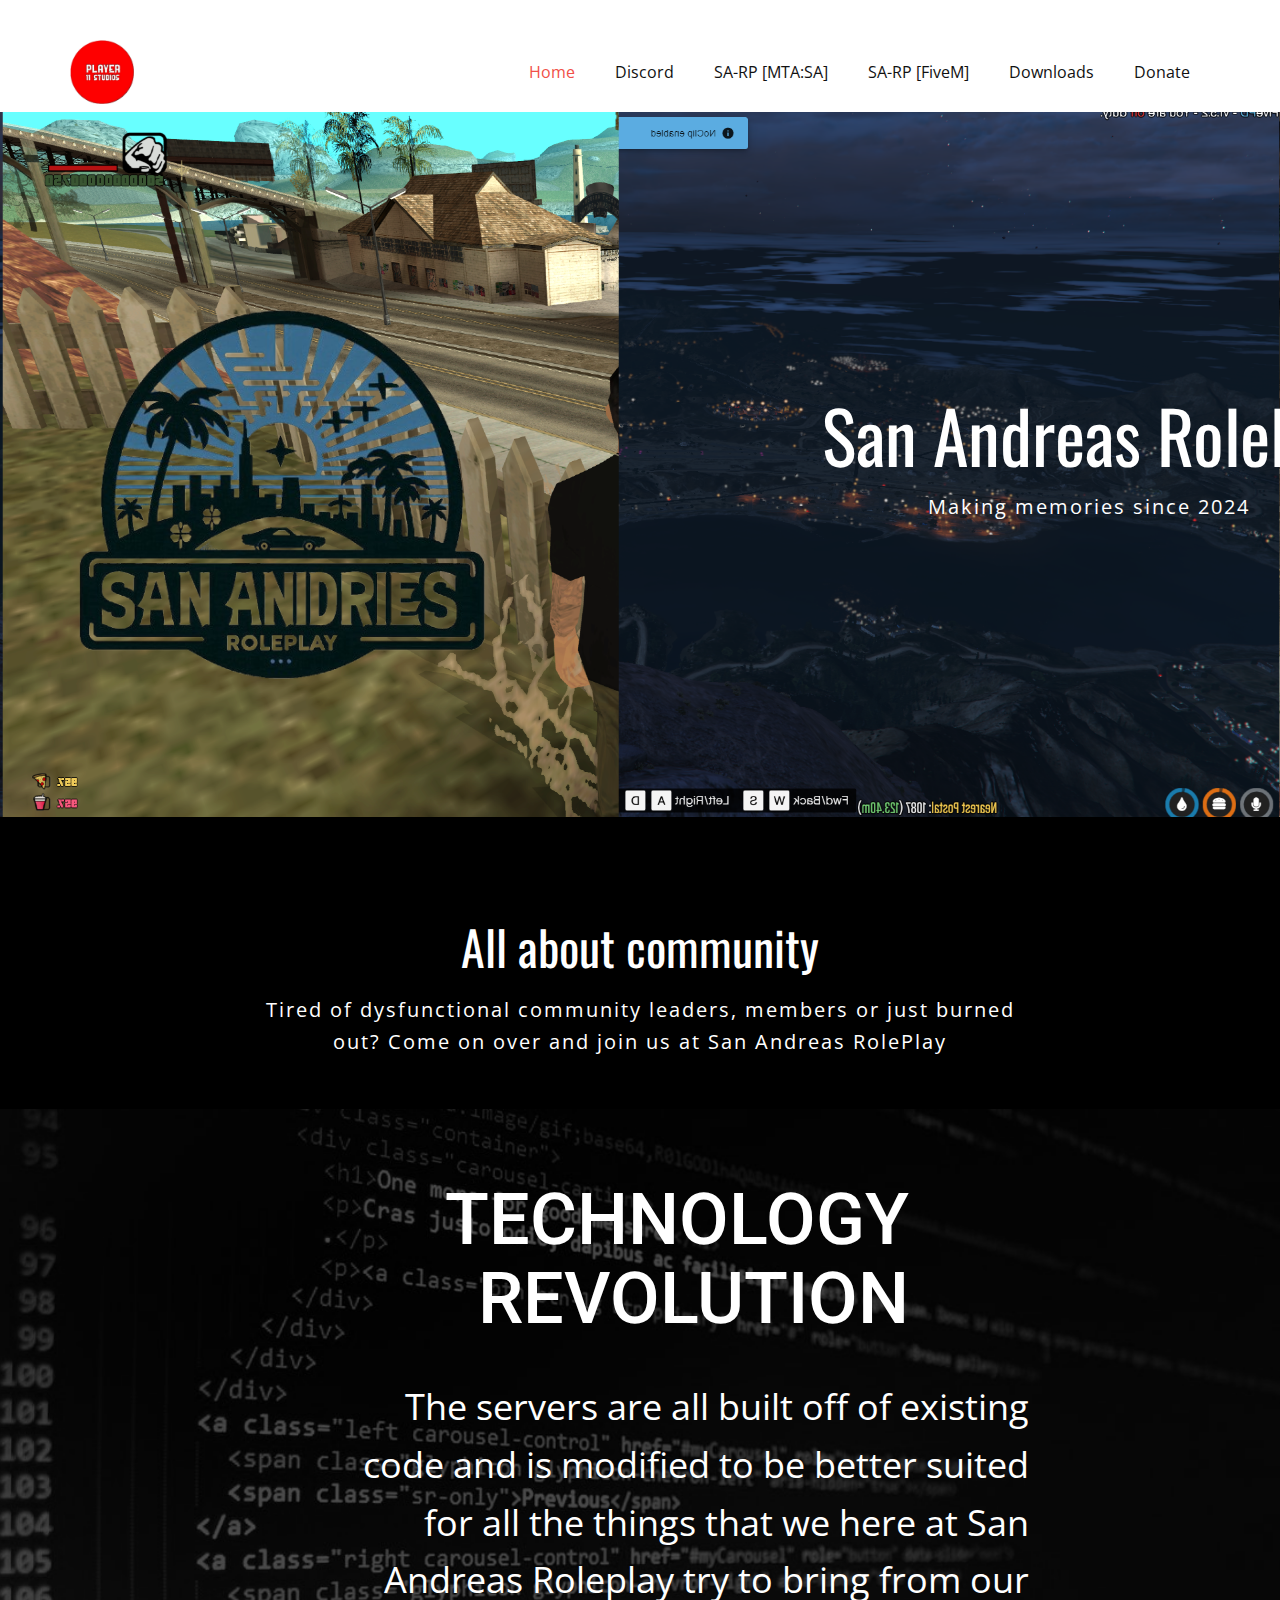
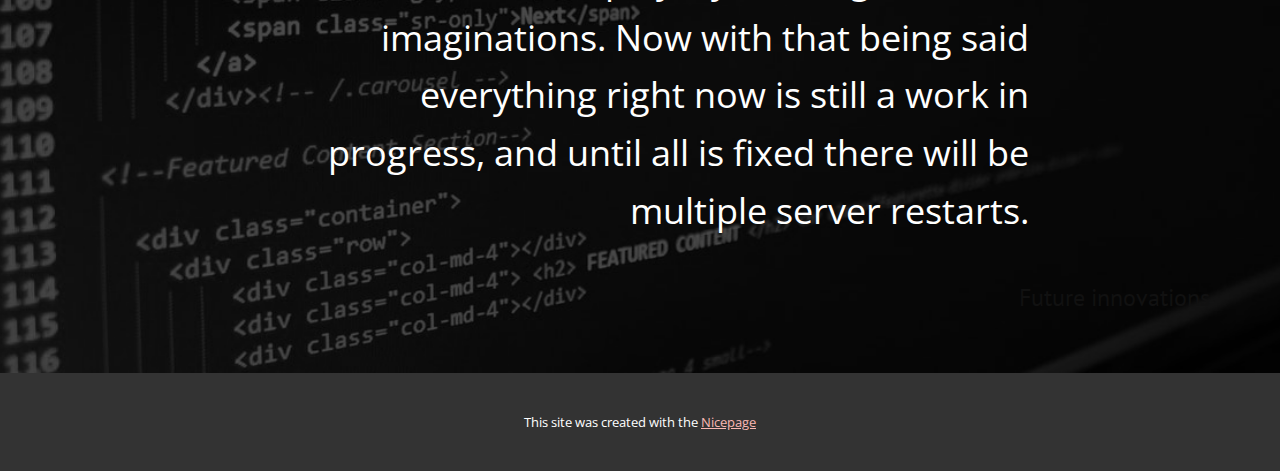
<file: index.html>
<!DOCTYPE html>
<html style="font-size: 16px;" lang="en"><head>
    <meta name="viewport" content="width=device-width, initial-scale=1.0">
    <meta charset="utf-8">
    <meta name="keywords" content="Web Development Studio, Internet Marketing, Find, Connect, Grow, Our Latest Projects, Why Us?, Industry Expertise + Laser-Focused Team =, SUCCESS, Ask Our Clients, Ask Our Clients">
    <meta name="description" content="">
    <title>Home</title>
    <link rel="stylesheet" href="nicepage.css" media="screen">
<link rel="stylesheet" href="index.css" media="screen">
    <script class="u-script" type="text/javascript" src="jquery.js" defer=""></script>
    <script class="u-script" type="text/javascript" src="nicepage.js" defer=""></script>
    <meta name="generator" content="Nicepage 6.16.5, nicepage.com">
    <link id="u-theme-google-font" rel="stylesheet" href="https://fonts.googleapis.com/css?family=Roboto:100,100i,300,300i,400,400i,500,500i,700,700i,900,900i|Open+Sans:300,300i,400,400i,500,500i,600,600i,700,700i,800,800i">
    <link id="u-page-google-font" rel="stylesheet" href="https://fonts.googleapis.com/css?family=Oswald:200,300,400,500,600,700|PT+Sans:400,400i,700,700i">
    
    
    
    
    
    <script type="application/ld+json">{
		"@context": "http://schema.org",
		"@type": "Organization",
		"name": "",
		"logo": "images/logo.png"
}</script>
    <meta name="theme-color" content="#f15048">
    <meta property="og:title" content="Home">
    <meta property="og:type" content="website">
  <meta data-intl-tel-input-cdn-path="intlTelInput/"></head>
  <body data-home-page="Home.html" data-home-page-title="Home" data-path-to-root="./" data-include-products="false" class="u-body u-xl-mode" data-lang="en"><header class="u-clearfix u-header u-header" id="sec-8b81"><div class="u-clearfix u-sheet u-sheet-1">
        <a href="#" class="u-image u-logo u-image-1" data-image-width="640" data-image-height="640">
          <img src="images/logo.png" class="u-logo-image u-logo-image-1">
        </a>
        <nav class="u-menu u-menu-dropdown u-offcanvas u-menu-1">
          <div class="menu-collapse" style="font-size: 1rem; letter-spacing: 0px;">
            <a class="u-button-style u-custom-left-right-menu-spacing u-custom-padding-bottom u-custom-top-bottom-menu-spacing u-nav-link u-text-active-palette-1-base u-text-hover-palette-2-base" href="#">
              <svg class="u-svg-link" viewBox="0 0 24 24"><use xlink:href="#menu-hamburger"></use></svg>
              <svg class="u-svg-content" version="1.1" id="menu-hamburger" viewBox="0 0 16 16" x="0px" y="0px" xmlns:xlink="http://www.w3.org/1999/xlink" xmlns="http://www.w3.org/2000/svg"><g><rect y="1" width="16" height="2"></rect><rect y="7" width="16" height="2"></rect><rect y="13" width="16" height="2"></rect>
</g></svg>
            </a>
          </div>
          <div class="u-custom-menu u-nav-container">
            <ul class="u-nav u-unstyled u-nav-1"><li class="u-nav-item"><a class="u-button-style u-nav-link u-text-active-palette-1-base u-text-hover-palette-2-base" href="./" style="padding: 10px 20px;">Home</a>
</li><li class="u-nav-item"><a class="u-button-style u-nav-link u-text-active-palette-1-base u-text-hover-palette-2-base" href="https://discord.gg/rJBp9MmPSr" style="padding: 10px 20px;">Discord</a>
</li><li class="u-nav-item"><a class="u-button-style u-nav-link u-text-active-palette-1-base u-text-hover-palette-2-base" href="mtasa://134.255.219.81:22003" style="padding: 10px 20px;">SA-RP [MTA:SA]</a>
</li><li class="u-nav-item"><a class="u-button-style u-nav-link u-text-active-palette-1-base u-text-hover-palette-2-base" href="https://servers.fivem.net/servers/detail/6bmam6" style="padding: 10px 20px;">SA-RP [FiveM]</a>
</li><li class="u-nav-item"><a class="u-button-style u-nav-link u-text-active-palette-1-base u-text-hover-palette-2-base" style="padding: 10px 20px;">Downloads</a><div class="u-nav-popup"><ul class="u-h-spacing-20 u-nav u-unstyled u-v-spacing-10"><li class="u-nav-item"><a class="u-button-style u-nav-link u-white" href="https://content.cfx.re/mirrors/client_download/FiveM.exe">Five-M (Direct Download)</a>
</li><li class="u-nav-item"><a class="u-button-style u-nav-link u-white" href="https://mirror-cdn.multitheftauto.com/mtasa/main/mtasa-1.6.exe">MTASA (Direct Download)</a>
</li><li class="u-nav-item"><a class="u-button-style u-nav-link u-white">SAMP/OOMP (Coming Soon)</a>
</li></ul>
</div>
</li><li class="u-nav-item"><a class="u-button-style u-nav-link u-text-active-palette-1-base u-text-hover-palette-2-base" href="https://buymeacoffee.com/player11" style="padding: 10px 20px;">Donate</a>
</li></ul>
          </div>
          <div class="u-custom-menu u-nav-container-collapse">
            <div class="u-black u-container-style u-inner-container-layout u-opacity u-opacity-95 u-sidenav">
              <div class="u-inner-container-layout u-sidenav-overflow">
                <div class="u-menu-close"></div>
                <ul class="u-align-center u-nav u-popupmenu-items u-unstyled u-nav-3"><li class="u-nav-item"><a class="u-button-style u-nav-link" href="./">Home</a>
</li><li class="u-nav-item"><a class="u-button-style u-nav-link" href="https://discord.gg/rJBp9MmPSr">Discord</a>
</li><li class="u-nav-item"><a class="u-button-style u-nav-link" href="mtasa://134.255.219.81:22003">SA-RP [MTA:SA]</a>
</li><li class="u-nav-item"><a class="u-button-style u-nav-link" href="https://servers.fivem.net/servers/detail/6bmam6">SA-RP [FiveM]</a>
</li><li class="u-nav-item"><a class="u-button-style u-nav-link">Downloads</a><div class="u-nav-popup"><ul class="u-h-spacing-20 u-nav u-unstyled u-v-spacing-10"><li class="u-nav-item"><a class="u-button-style u-nav-link" href="https://content.cfx.re/mirrors/client_download/FiveM.exe">Five-M (Direct Download)</a>
</li><li class="u-nav-item"><a class="u-button-style u-nav-link" href="https://mirror-cdn.multitheftauto.com/mtasa/main/mtasa-1.6.exe">MTASA (Direct Download)</a>
</li><li class="u-nav-item"><a class="u-button-style u-nav-link">SAMP/OOMP (Coming Soon)</a>
</li></ul>
</div>
</li><li class="u-nav-item"><a class="u-button-style u-nav-link" href="https://buymeacoffee.com/player11">Donate</a>
</li></ul>
              </div>
            </div>
            <div class="u-black u-menu-overlay u-opacity u-opacity-70"></div>
          </div>
        </nav>
      </div></header> 
    <section class="u-clearfix u-image u-section-1" id="sec-3fbc" data-image-width="1920" data-image-height="1080">
      <div class="u-clearfix u-sheet u-sheet-1">
        <div class="custom-expanded u-container-style u-group u-group-1">
          <div class="u-container-layout">
            <img src="images/Designer-removebg-preview.png" alt="" class="u-image u-image-contain u-image-default u-image-1" data-image-width="500" data-image-height="500">
          </div>
        </div>
        <h1 class="u-align-center u-custom-font u-font-oswald u-text u-text-body-alt-color u-title u-text-1">San Andreas RolePlay</h1>
        <p class="u-align-center u-text u-text-body-alt-color u-text-2">Making memories since 2024</p>
      </div>
    </section>
    <section class="u-black u-clearfix u-section-2" id="sec-52fe">
      <div class="u-clearfix u-sheet u-sheet-1">
        <div class="u-container-style u-group u-group-1">
          <div class="u-container-layout u-container-layout-1">
            <h2 class="u-align-center u-custom-font u-font-oswald u-text u-text-1">All about community </h2>
            <p class="u-align-center u-text u-text-2">Tired of dysfunctional community leaders, members or just burned out? Come on over and join us at San Andreas RolePlay </p>
          </div>
        </div>
      </div>
    </section>
    <section class="u-align-right u-clearfix u-image u-section-3" id="carousel_b043" data-image-width="1126" data-image-height="750">
      <div class="u-clearfix u-sheet u-sheet-1">
        <h1 class="u-heading-font u-text u-text-body-alt-color u-title u-text-1">TECHNOLOGY REVOLUTION</h1>
        <p class="u-text u-text-body-alt-color u-text-2">The servers are all built off of existing code and is modified to be better suited for all the things that we here at San Andreas Roleplay try to bring from our imaginations. Now with that being said everything right now is still a work in progress, and until all is fixed there will be multiple server restarts. </p>
        <h3 class="u-custom-font u-font-pt-sans u-text u-text-3">Future innovations</h3>
      </div>
    </section>
    
    
    
    
    <section class="u-backlink u-clearfix u-grey-80">
      <p class="u-text">
        <span>This site was created with the </span>
        <a class="u-link" href="https://nicepage.com/" target="_blank" rel="nofollow">
          <span>Nicepage</span>
        </a>
      </p>
    </section>
  
</body></html>
</file>
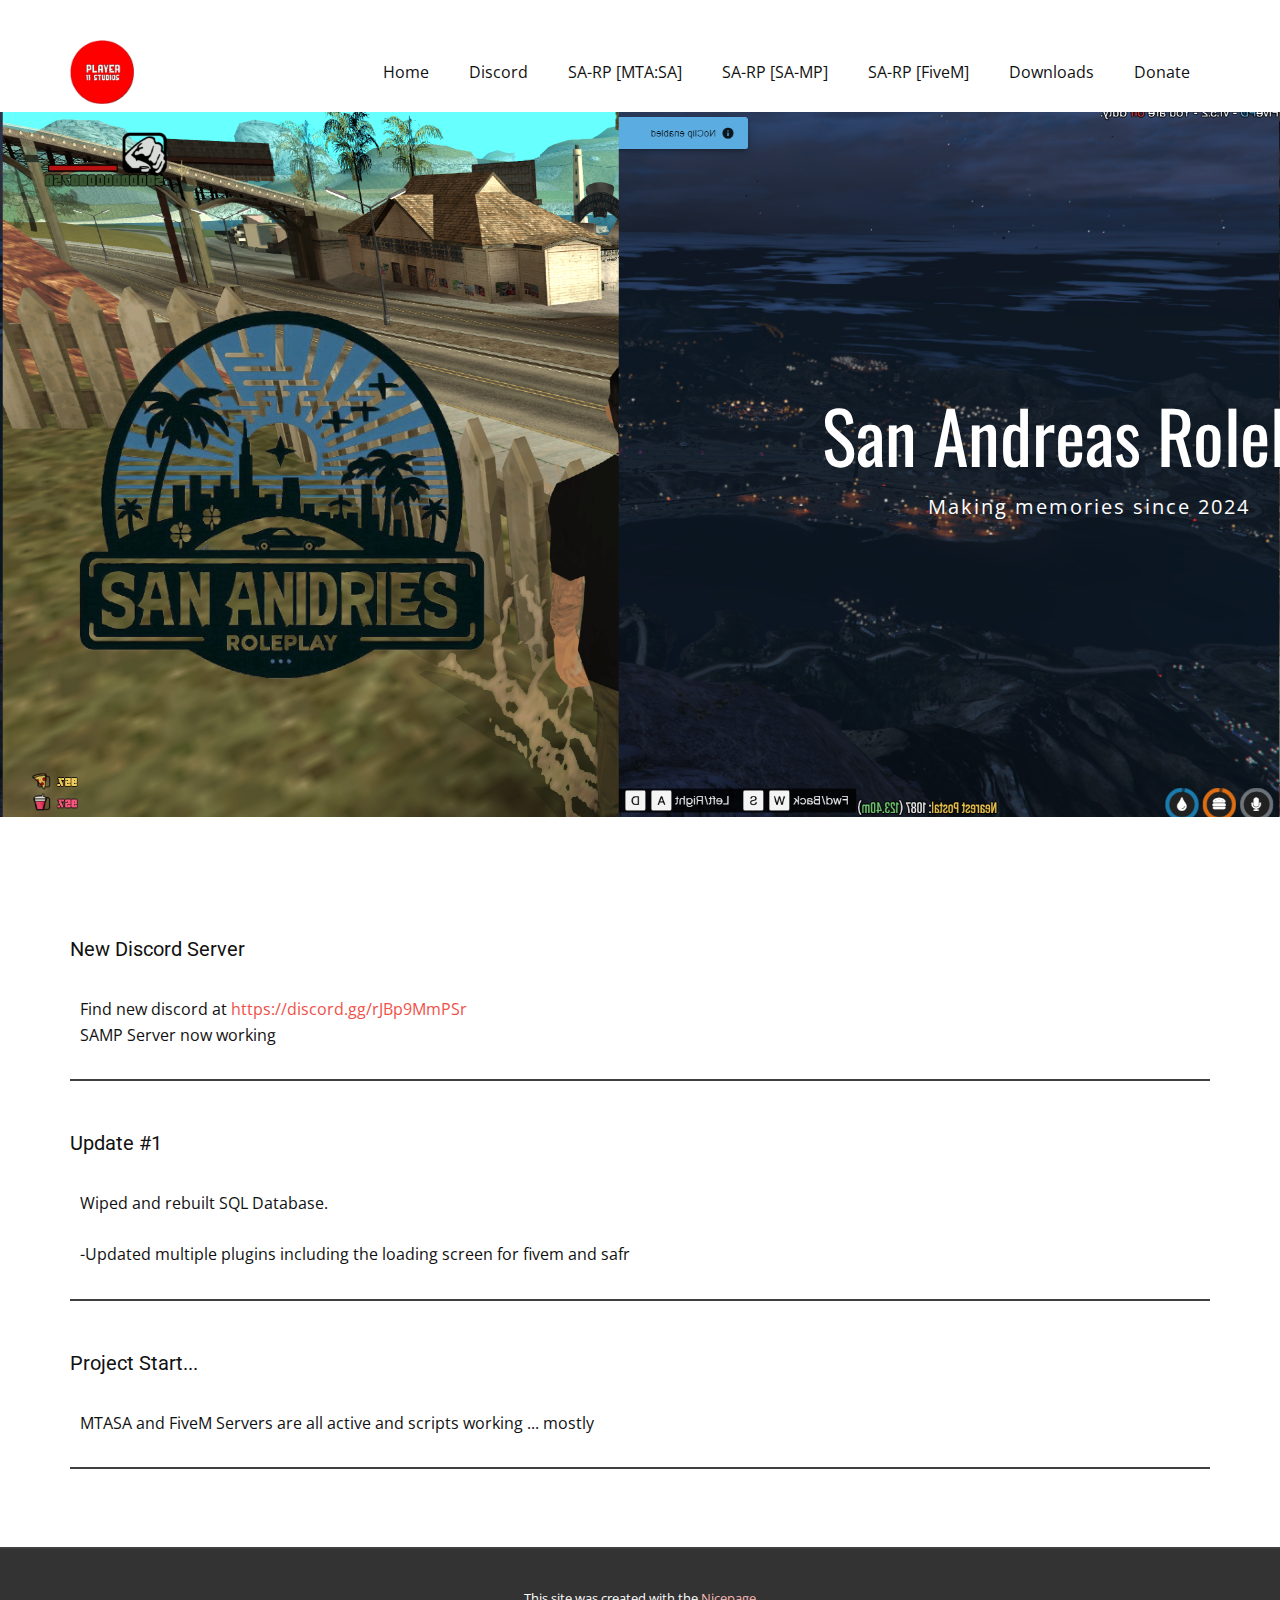
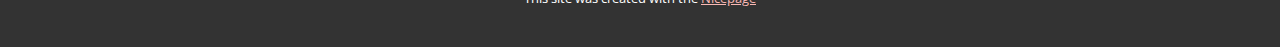
<file: Change-Logs.html>
<!DOCTYPE html>
<html style="font-size: 16px;" lang="en"><head>
    <meta name="viewport" content="width=device-width, initial-scale=1.0">
    <meta charset="utf-8">
    <meta name="keywords" content="San Andreas RolePlay">
    <meta name="description" content="">
    <title>Change Logs</title>
    <link rel="stylesheet" href="nicepage.css" media="screen">
<link rel="stylesheet" href="Change-Logs.css" media="screen">
    <script class="u-script" type="text/javascript" src="jquery.js" defer=""></script>
    <script class="u-script" type="text/javascript" src="nicepage.js" defer=""></script>
    <meta name="generator" content="Nicepage 6.16.5, nicepage.com">
    <link id="u-theme-google-font" rel="stylesheet" href="https://fonts.googleapis.com/css?family=Roboto:100,100i,300,300i,400,400i,500,500i,700,700i,900,900i|Open+Sans:300,300i,400,400i,500,500i,600,600i,700,700i,800,800i">
    <link id="u-page-google-font" rel="stylesheet" href="https://fonts.googleapis.com/css?family=Oswald:200,300,400,500,600,700">
    
    
    
    
    <script type="application/ld+json">{
		"@context": "http://schema.org",
		"@type": "Organization",
		"name": "",
		"logo": "images/logo.png"
}</script>
    <meta name="theme-color" content="#f15048">
    <meta property="og:title" content="Change Logs">
    <meta property="og:type" content="website">
  <meta data-intl-tel-input-cdn-path="intlTelInput/"></head>
  <body data-path-to-root="./" data-include-products="false" class="u-body u-xl-mode" data-lang="en"><header class="u-clearfix u-header u-header" id="sec-8b81"><div class="u-clearfix u-sheet u-sheet-1">
        <a href="#" class="u-image u-logo u-image-1" data-image-width="640" data-image-height="640">
          <img src="images/logo.png" class="u-logo-image u-logo-image-1">
        </a>
        <nav class="u-menu u-menu-dropdown u-offcanvas u-menu-1">
          <div class="menu-collapse" style="font-size: 1rem; letter-spacing: 0px;">
            <a class="u-button-style u-custom-left-right-menu-spacing u-custom-padding-bottom u-custom-top-bottom-menu-spacing u-nav-link u-text-active-palette-1-base u-text-hover-palette-2-base" href="#">
              <svg class="u-svg-link" viewBox="0 0 24 24"><use xlink:href="#menu-hamburger"></use></svg>
              <svg class="u-svg-content" version="1.1" id="menu-hamburger" viewBox="0 0 16 16" x="0px" y="0px" xmlns:xlink="http://www.w3.org/1999/xlink" xmlns="http://www.w3.org/2000/svg"><g><rect y="1" width="16" height="2"></rect><rect y="7" width="16" height="2"></rect><rect y="13" width="16" height="2"></rect>
</g></svg>
            </a>
          </div>
          <div class="u-custom-menu u-nav-container">
            <ul class="u-nav u-unstyled u-nav-1"><li class="u-nav-item"><a class="u-button-style u-nav-link u-text-active-palette-1-base u-text-hover-palette-2-base" href="./" style="padding: 10px 20px;">Home</a>
</li><li class="u-nav-item"><a class="u-button-style u-nav-link u-text-active-palette-1-base u-text-hover-palette-2-base" href="https://discord.gg/rJBp9MmPSr" style="padding: 10px 20px;">Discord</a>
</li><li class="u-nav-item"><a class="u-button-style u-nav-link u-text-active-palette-1-base u-text-hover-palette-2-base" href="mtasa://134.255.219.81:22003" style="padding: 10px 20px;">SA-RP [MTA:SA]</a>
</li><li class="u-nav-item"><a class="u-button-style u-nav-link u-text-active-palette-1-base u-text-hover-palette-2-base" href="samp://134.255.219.81:7777" style="padding: 10px 20px;">SA-RP [SA-MP]</a>
</li><li class="u-nav-item"><a class="u-button-style u-nav-link u-text-active-palette-1-base u-text-hover-palette-2-base" href="https://servers.fivem.net/servers/detail/6bmam6" style="padding: 10px 20px;">SA-RP [FiveM]</a>
</li><li class="u-nav-item"><a class="u-button-style u-nav-link u-text-active-palette-1-base u-text-hover-palette-2-base" style="padding: 10px 20px;">Downloads</a><div class="u-nav-popup"><ul class="u-h-spacing-20 u-nav u-unstyled u-v-spacing-10"><li class="u-nav-item"><a class="u-button-style u-nav-link u-white" href="fivem://connect/134.255.219.81:30120">Five-M (Direct Download)</a>
</li><li class="u-nav-item"><a class="u-button-style u-nav-link u-white" href="https://mirror-cdn.multitheftauto.com/mtasa/main/mtasa-1.6.exe">MTASA (Direct Download)</a>
</li><li class="u-nav-item"><a class="u-button-style u-nav-link u-white" href="https://files.samp-sc.com/downloader.php?filename=sa-mp-0.3.7-R5-3-install.exe">SAMP (Direct Download)</a>
</li></ul>
</div>
</li><li class="u-nav-item"><a class="u-button-style u-nav-link u-text-active-palette-1-base u-text-hover-palette-2-base" href="https://buymeacoffee.com/player11" style="padding: 10px 20px;">Donate</a>
</li></ul>
          </div>
          <div class="u-custom-menu u-nav-container-collapse">
            <div class="u-black u-container-style u-inner-container-layout u-opacity u-opacity-95 u-sidenav">
              <div class="u-inner-container-layout u-sidenav-overflow">
                <div class="u-menu-close"></div>
                <ul class="u-align-center u-nav u-popupmenu-items u-unstyled u-nav-3"><li class="u-nav-item"><a class="u-button-style u-nav-link" href="./">Home</a>
</li><li class="u-nav-item"><a class="u-button-style u-nav-link" href="https://discord.gg/rJBp9MmPSr">Discord</a>
</li><li class="u-nav-item"><a class="u-button-style u-nav-link" href="mtasa://134.255.219.81:22003">SA-RP [MTA:SA]</a>
</li><li class="u-nav-item"><a class="u-button-style u-nav-link" href="samp://134.255.219.81:7777">SA-RP [SA-MP]</a>
</li><li class="u-nav-item"><a class="u-button-style u-nav-link" href="https://servers.fivem.net/servers/detail/6bmam6">SA-RP [FiveM]</a>
</li><li class="u-nav-item"><a class="u-button-style u-nav-link">Downloads</a><div class="u-nav-popup"><ul class="u-h-spacing-20 u-nav u-unstyled u-v-spacing-10"><li class="u-nav-item"><a class="u-button-style u-nav-link" href="fivem://connect/134.255.219.81:30120">Five-M (Direct Download)</a>
</li><li class="u-nav-item"><a class="u-button-style u-nav-link" href="https://mirror-cdn.multitheftauto.com/mtasa/main/mtasa-1.6.exe">MTASA (Direct Download)</a>
</li><li class="u-nav-item"><a class="u-button-style u-nav-link" href="https://files.samp-sc.com/downloader.php?filename=sa-mp-0.3.7-R5-3-install.exe">SAMP (Direct Download)</a>
</li></ul>
</div>
</li><li class="u-nav-item"><a class="u-button-style u-nav-link" href="https://buymeacoffee.com/player11">Donate</a>
</li></ul>
              </div>
            </div>
            <div class="u-black u-menu-overlay u-opacity u-opacity-70"></div>
          </div>
        </nav>
      </div></header>
    <section class="u-clearfix u-image u-section-1" id="sec-6b69" data-image-width="1920" data-image-height="1080">
      <div class="u-clearfix u-sheet u-sheet-1">
        <div class="custom-expanded u-container-style u-group u-group-1">
          <div class="u-container-layout">
            <img src="images/Designer-removebg-preview.png" alt="" class="u-image u-image-contain u-image-default u-image-1" data-image-width="500" data-image-height="500">
          </div>
        </div>
        <h1 class="u-align-center u-custom-font u-font-oswald u-text u-text-body-alt-color u-title u-text-1">San Andreas RolePlay</h1>
        <p class="u-align-center u-text u-text-body-alt-color u-text-2">Making memories since 2024</p>
      </div>
    </section>
    <section class="u-border-2 u-border-grey-75 u-border-no-left u-border-no-right u-border-no-top u-clearfix u-section-2" id="carousel_374f">
      <div class="u-clearfix u-sheet u-sheet-1">
        <div class="u-expanded-width u-list u-list-1">
          <div class="u-repeater u-repeater-1">
            <div class="u-border-2 u-border-grey-75 u-border-no-left u-border-no-right u-border-no-top u-container-style u-list-item u-repeater-item">
              <div class="u-container-layout u-similar-container u-container-layout-1">
                <h5 class="u-text u-text-1">New Discord Server </h5>
                <p class="u-text u-text-2">Find new discord at&nbsp;<a class="u-active-none u-border-none u-btn u-button-link u-button-style u-hover-none u-none u-text-palette-1-base u-btn-1" href="https://discord.gg/rJBp9MmPSr">https://discord.gg/rJBp9MmPSr</a>
                  <br>SAMP Server now working
                </p>
              </div>
            </div>
            <div class="u-border-2 u-border-grey-75 u-border-no-left u-border-no-right u-border-no-top u-container-style u-list-item u-repeater-item">
              <div class="u-container-layout u-similar-container u-container-layout-2">
                <h5 class="u-text u-text-3">Update #1 </h5>
                <p class="u-text u-text-4">Wiped and rebuilt SQL Database.<br>
                  <br>-Updated multiple plugins including the loading screen for fivem and safr 
                </p>
              </div>
            </div>
            <div class="u-border-2 u-border-grey-75 u-border-no-left u-border-no-right u-border-no-top u-container-style u-list-item u-repeater-item">
              <div class="u-container-layout u-similar-container u-container-layout-3">
                <h5 class="u-text u-text-5"> Project Start...</h5>
                <p class="u-text u-text-6">MTASA and FiveM Servers are all active and scripts working ... mostly </p>
              </div>
            </div>
          </div>
        </div>
      </div>
    </section>
    
    
    
    
    <section class="u-backlink u-clearfix u-grey-80">
      <p class="u-text">
        <span>This site was created with the </span>
        <a class="u-link" href="https://nicepage.com/" target="_blank" rel="nofollow">
          <span>Nicepage</span>
        </a>
      </p>
    </section>
  
</body></html>
</file>
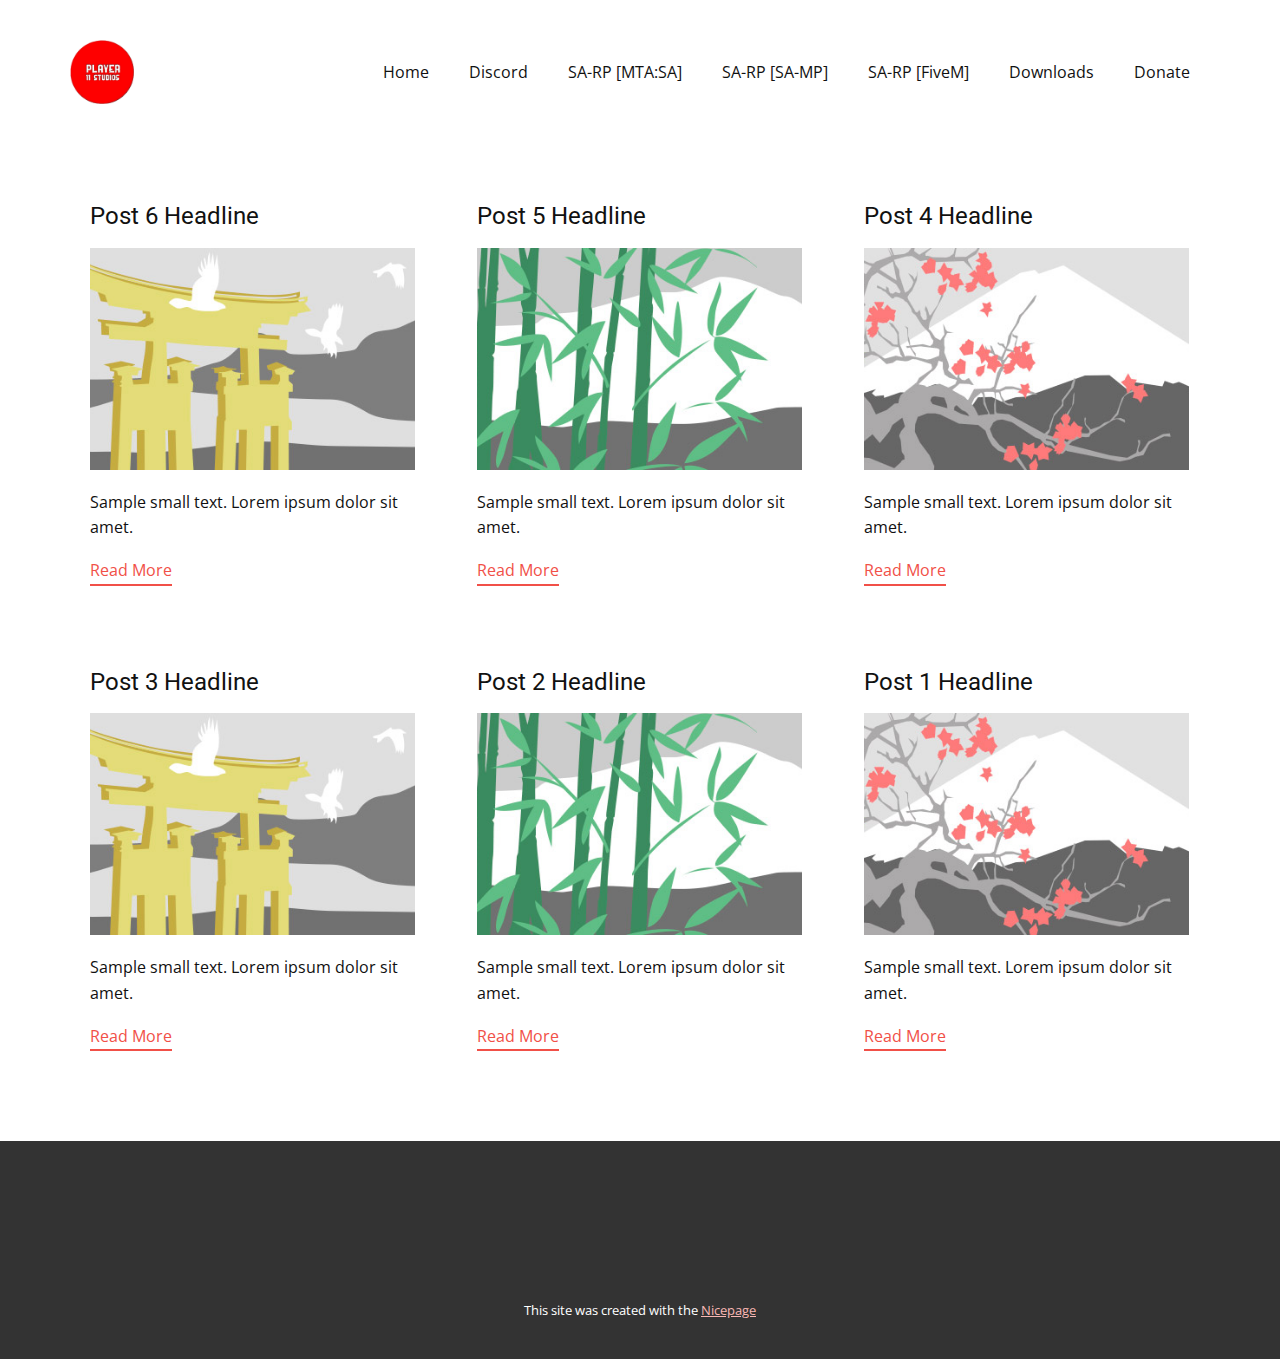
<file: blog/blog.html>
<!DOCTYPE html>
<html style="font-size: 16px;" lang="en"><head>
    <meta name="viewport" content="width=device-width, initial-scale=1.0">
    <meta charset="utf-8">
    <meta name="keywords" content="">
    <meta name="description" content="">
    <title>Blog</title>
    <link rel="stylesheet" href="../nicepage.css" media="screen">
<link rel="stylesheet" href="../Blog-Template.css" media="screen">
    <script class="u-script" type="text/javascript" src="../jquery.js" defer=""></script>
    <script class="u-script" type="text/javascript" src="../nicepage.js" defer=""></script>
    <meta name="generator" content="Nicepage 6.16.5, nicepage.com">
    <link id="u-theme-google-font" rel="stylesheet" href="https://fonts.googleapis.com/css?family=Roboto:100,100i,300,300i,400,400i,500,500i,700,700i,900,900i|Open+Sans:300,300i,400,400i,500,500i,600,600i,700,700i,800,800i">
    
    
    
    <script type="application/ld+json">{
		"@context": "http://schema.org",
		"@type": "Organization",
		"name": "",
		"logo": "images/logo.png"
}</script>
    <meta name="theme-color" content="#f15048">
  <meta data-intl-tel-input-cdn-path="intlTelInput/"></head>
  <body data-path-to-root="./" data-include-products="false" class="u-body u-xl-mode" data-lang="en"><header class="u-clearfix u-header u-header" id="sec-8b81"><div class="u-clearfix u-sheet u-sheet-1">
        <a href="#" class="u-image u-logo u-image-1" data-image-width="640" data-image-height="640">
          <img src="../images/logo.png" class="u-logo-image u-logo-image-1">
        </a>
        <nav class="u-menu u-menu-dropdown u-offcanvas u-menu-1">
          <div class="menu-collapse" style="font-size: 1rem; letter-spacing: 0px;">
            <a class="u-button-style u-custom-left-right-menu-spacing u-custom-padding-bottom u-custom-top-bottom-menu-spacing u-nav-link u-text-active-palette-1-base u-text-hover-palette-2-base" href="#">
              <svg class="u-svg-link" viewBox="0 0 24 24"><use xlink:href="#menu-hamburger"></use></svg>
              <svg class="u-svg-content" version="1.1" id="menu-hamburger" viewBox="0 0 16 16" x="0px" y="0px" xmlns:xlink="http://www.w3.org/1999/xlink" xmlns="http://www.w3.org/2000/svg"><g><rect y="1" width="16" height="2"></rect><rect y="7" width="16" height="2"></rect><rect y="13" width="16" height="2"></rect>
</g></svg>
            </a>
          </div>
          <div class="u-custom-menu u-nav-container">
            <ul class="u-nav u-unstyled u-nav-1"><li class="u-nav-item"><a class="u-button-style u-nav-link u-text-active-palette-1-base u-text-hover-palette-2-base" href="../" style="padding: 10px 20px;">Home</a>
</li><li class="u-nav-item"><a class="u-button-style u-nav-link u-text-active-palette-1-base u-text-hover-palette-2-base" href="https://discord.gg/rJBp9MmPSr" style="padding: 10px 20px;">Discord</a>
</li><li class="u-nav-item"><a class="u-button-style u-nav-link u-text-active-palette-1-base u-text-hover-palette-2-base" href="../mtasa://134.255.219.81:22003" style="padding: 10px 20px;">SA-RP [MTA:SA]</a>
</li><li class="u-nav-item"><a class="u-button-style u-nav-link u-text-active-palette-1-base u-text-hover-palette-2-base" href="../samp://134.255.219.81:7777" style="padding: 10px 20px;">SA-RP [SA-MP]</a>
</li><li class="u-nav-item"><a class="u-button-style u-nav-link u-text-active-palette-1-base u-text-hover-palette-2-base" href="https://servers.fivem.net/servers/detail/6bmam6" style="padding: 10px 20px;">SA-RP [FiveM]</a>
</li><li class="u-nav-item"><a class="u-button-style u-nav-link u-text-active-palette-1-base u-text-hover-palette-2-base" style="padding: 10px 20px;">Downloads</a><div class="u-nav-popup"><ul class="u-h-spacing-20 u-nav u-unstyled u-v-spacing-10"><li class="u-nav-item"><a class="u-button-style u-nav-link u-white" href="../fivem://connect/134.255.219.81:30120">Five-M (Direct Download)</a>
</li><li class="u-nav-item"><a class="u-button-style u-nav-link u-white" href="https://mirror-cdn.multitheftauto.com/mtasa/main/mtasa-1.6.exe">MTASA (Direct Download)</a>
</li><li class="u-nav-item"><a class="u-button-style u-nav-link u-white" href="https://files.samp-sc.com/downloader.php?filename=sa-mp-0.3.7-R5-3-install.exe">SAMP (Direct Download)</a>
</li></ul>
</div>
</li><li class="u-nav-item"><a class="u-button-style u-nav-link u-text-active-palette-1-base u-text-hover-palette-2-base" href="https://buymeacoffee.com/player11" style="padding: 10px 20px;">Donate</a>
</li></ul>
          </div>
          <div class="u-custom-menu u-nav-container-collapse">
            <div class="u-black u-container-style u-inner-container-layout u-opacity u-opacity-95 u-sidenav">
              <div class="u-inner-container-layout u-sidenav-overflow">
                <div class="u-menu-close"></div>
                <ul class="u-align-center u-nav u-popupmenu-items u-unstyled u-nav-3"><li class="u-nav-item"><a class="u-button-style u-nav-link" href="../">Home</a>
</li><li class="u-nav-item"><a class="u-button-style u-nav-link" href="https://discord.gg/rJBp9MmPSr">Discord</a>
</li><li class="u-nav-item"><a class="u-button-style u-nav-link" href="../mtasa://134.255.219.81:22003">SA-RP [MTA:SA]</a>
</li><li class="u-nav-item"><a class="u-button-style u-nav-link" href="../samp://134.255.219.81:7777">SA-RP [SA-MP]</a>
</li><li class="u-nav-item"><a class="u-button-style u-nav-link" href="https://servers.fivem.net/servers/detail/6bmam6">SA-RP [FiveM]</a>
</li><li class="u-nav-item"><a class="u-button-style u-nav-link">Downloads</a><div class="u-nav-popup"><ul class="u-h-spacing-20 u-nav u-unstyled u-v-spacing-10"><li class="u-nav-item"><a class="u-button-style u-nav-link" href="../fivem://connect/134.255.219.81:30120">Five-M (Direct Download)</a>
</li><li class="u-nav-item"><a class="u-button-style u-nav-link" href="https://mirror-cdn.multitheftauto.com/mtasa/main/mtasa-1.6.exe">MTASA (Direct Download)</a>
</li><li class="u-nav-item"><a class="u-button-style u-nav-link" href="https://files.samp-sc.com/downloader.php?filename=sa-mp-0.3.7-R5-3-install.exe">SAMP (Direct Download)</a>
</li></ul>
</div>
</li><li class="u-nav-item"><a class="u-button-style u-nav-link" href="https://buymeacoffee.com/player11">Donate</a>
</li></ul>
              </div>
            </div>
            <div class="u-black u-menu-overlay u-opacity u-opacity-70"></div>
          </div>
        </nav>
      </div></header>
    <section class="u-clearfix u-section-1" id="sec-e411">
      <div class="u-clearfix u-sheet u-valign-middle u-sheet-1"><!--blog--><!--blog_options_json--><!--{"type":"Recent","source":"","tags":"","count":""}--><!--/blog_options_json-->
        <div class="u-blog u-expanded-width u-repeater u-repeater-1"><!--blog_post-->
          <div class="u-blog-post u-container-style u-repeater-item u-white u-repeater-item-1">
            <div class="u-container-layout u-similar-container u-valign-top u-container-layout-1"><!--blog_post_header-->
              <h4 class="u-blog-control u-text u-text-1">
                <a class="u-post-header-link" href="../blog/post-5.html">Post 6 Headline</a>
              </h4><!--/blog_post_header--><!--blog_post_image-->
              <a class="u-post-header-link" href="../blog/post-5.html"><img alt="" class="u-blog-control u-expanded-width u-image u-image-default u-image-1" src="../images/8ad73f3c.jpeg"></a><!--/blog_post_image--><!--blog_post_content-->
              <div class="u-blog-control u-post-content u-text u-text-2 fr-view">Sample small text. Lorem ipsum dolor sit amet.</div><!--/blog_post_content--><!--blog_post_readmore-->
              <a href="../blog/post-5.html" class="u-blog-control u-border-2 u-border-palette-1-base u-btn u-btn-rectangle u-button-style u-none u-btn-1"><!--blog_post_readmore_content--><!--options_json--><!--{"content":"","defaultValue":"Read More"}--><!--/options_json-->Read More<!--/blog_post_readmore_content--></a><!--/blog_post_readmore-->
            </div>
          </div><div class="u-blog-post u-container-style u-repeater-item u-video-cover u-white">
            <div class="u-container-layout u-similar-container u-valign-top u-container-layout-2"><!--blog_post_header-->
              <h4 class="u-blog-control u-text u-text-3">
                <a class="u-post-header-link" href="../blog/post-4.html">Post 5 Headline</a>
              </h4><!--/blog_post_header--><!--blog_post_image-->
              <a class="u-post-header-link" href="../blog/post-4.html"><img alt="" class="u-blog-control u-expanded-width u-image u-image-default u-image-2" src="../images/68f64b9d.jpeg"></a><!--/blog_post_image--><!--blog_post_content-->
              <div class="u-blog-control u-post-content u-text u-text-4 fr-view">Sample small text. Lorem ipsum dolor sit amet.</div><!--/blog_post_content--><!--blog_post_readmore-->
              <a href="../blog/post-4.html" class="u-blog-control u-border-2 u-border-palette-1-base u-btn u-btn-rectangle u-button-style u-none u-btn-2"><!--blog_post_readmore_content--><!--options_json--><!--{"content":"","defaultValue":"Read More"}--><!--/options_json-->Read More<!--/blog_post_readmore_content--></a><!--/blog_post_readmore-->
            </div>
          </div><div class="u-blog-post u-container-style u-repeater-item u-video-cover u-white">
            <div class="u-container-layout u-similar-container u-valign-top u-container-layout-3"><!--blog_post_header-->
              <h4 class="u-blog-control u-text u-text-5">
                <a class="u-post-header-link" href="../blog/post-3.html">Post 4 Headline</a>
              </h4><!--/blog_post_header--><!--blog_post_image-->
              <a class="u-post-header-link" href="../blog/post-3.html"><img alt="" class="u-blog-control u-expanded-width u-image u-image-default u-image-3" src="../images/0fd3416c.jpeg"></a><!--/blog_post_image--><!--blog_post_content-->
              <div class="u-blog-control u-post-content u-text u-text-6 fr-view">Sample small text. Lorem ipsum dolor sit amet.</div><!--/blog_post_content--><!--blog_post_readmore-->
              <a href="../blog/post-3.html" class="u-blog-control u-border-2 u-border-palette-1-base u-btn u-btn-rectangle u-button-style u-none u-btn-3"><!--blog_post_readmore_content--><!--options_json--><!--{"content":"","defaultValue":"Read More"}--><!--/options_json-->Read More<!--/blog_post_readmore_content--></a><!--/blog_post_readmore-->
            </div>
          </div><div class="u-blog-post u-container-style u-repeater-item u-white u-repeater-item-1">
            <div class="u-container-layout u-similar-container u-valign-top u-container-layout-1"><!--blog_post_header-->
              <h4 class="u-blog-control u-text u-text-1">
                <a class="u-post-header-link" href="../blog/post-2.html">Post 3 Headline</a>
              </h4><!--/blog_post_header--><!--blog_post_image-->
              <a class="u-post-header-link" href="../blog/post-2.html"><img alt="" class="u-blog-control u-expanded-width u-image u-image-default u-image-1" src="../images/8ad73f3c.jpeg"></a><!--/blog_post_image--><!--blog_post_content-->
              <div class="u-blog-control u-post-content u-text u-text-2 fr-view">Sample small text. Lorem ipsum dolor sit amet.</div><!--/blog_post_content--><!--blog_post_readmore-->
              <a href="../blog/post-2.html" class="u-blog-control u-border-2 u-border-palette-1-base u-btn u-btn-rectangle u-button-style u-none u-btn-1"><!--blog_post_readmore_content--><!--options_json--><!--{"content":"","defaultValue":"Read More"}--><!--/options_json-->Read More<!--/blog_post_readmore_content--></a><!--/blog_post_readmore-->
            </div>
          </div><div class="u-blog-post u-container-style u-repeater-item u-video-cover u-white">
            <div class="u-container-layout u-similar-container u-valign-top u-container-layout-2"><!--blog_post_header-->
              <h4 class="u-blog-control u-text u-text-3">
                <a class="u-post-header-link" href="../blog/post-1.html">Post 2 Headline</a>
              </h4><!--/blog_post_header--><!--blog_post_image-->
              <a class="u-post-header-link" href="../blog/post-1.html"><img alt="" class="u-blog-control u-expanded-width u-image u-image-default u-image-2" src="../images/68f64b9d.jpeg"></a><!--/blog_post_image--><!--blog_post_content-->
              <div class="u-blog-control u-post-content u-text u-text-4 fr-view">Sample small text. Lorem ipsum dolor sit amet.</div><!--/blog_post_content--><!--blog_post_readmore-->
              <a href="../blog/post-1.html" class="u-blog-control u-border-2 u-border-palette-1-base u-btn u-btn-rectangle u-button-style u-none u-btn-2"><!--blog_post_readmore_content--><!--options_json--><!--{"content":"","defaultValue":"Read More"}--><!--/options_json-->Read More<!--/blog_post_readmore_content--></a><!--/blog_post_readmore-->
            </div>
          </div><div class="u-blog-post u-container-style u-repeater-item u-video-cover u-white">
            <div class="u-container-layout u-similar-container u-valign-top u-container-layout-3"><!--blog_post_header-->
              <h4 class="u-blog-control u-text u-text-5">
                <a class="u-post-header-link" href="../blog/post.html">Post 1 Headline</a>
              </h4><!--/blog_post_header--><!--blog_post_image-->
              <a class="u-post-header-link" href="../blog/post.html"><img alt="" class="u-blog-control u-expanded-width u-image u-image-default u-image-3" src="../images/0fd3416c.jpeg"></a><!--/blog_post_image--><!--blog_post_content-->
              <div class="u-blog-control u-post-content u-text u-text-6 fr-view">Sample small text. Lorem ipsum dolor sit amet.</div><!--/blog_post_content--><!--blog_post_readmore-->
              <a href="../blog/post.html" class="u-blog-control u-border-2 u-border-palette-1-base u-btn u-btn-rectangle u-button-style u-none u-btn-3"><!--blog_post_readmore_content--><!--options_json--><!--{"content":"","defaultValue":"Read More"}--><!--/options_json-->Read More<!--/blog_post_readmore_content--></a><!--/blog_post_readmore-->
            </div>
          </div><!--/blog_post--><!--blog_post-->
          <!--/blog_post--><!--blog_post-->
          <!--/blog_post-->
        </div><!--/blog-->
      </div>
    </section>
    
    
    
    <footer class="u-align-center u-clearfix u-container-align-center u-footer u-grey-80 u-footer" id="sec-0da9"><div class="u-clearfix u-sheet u-sheet-1"></div></footer>
    <section class="u-backlink u-clearfix u-grey-80">
      <p class="u-text">
        <span>This site was created with the </span>
        <a class="u-link" href="https://nicepage.com/" target="_blank" rel="nofollow">
          <span>Nicepage</span>
        </a>
      </p>
    </section>
  
</body></html>
</file>
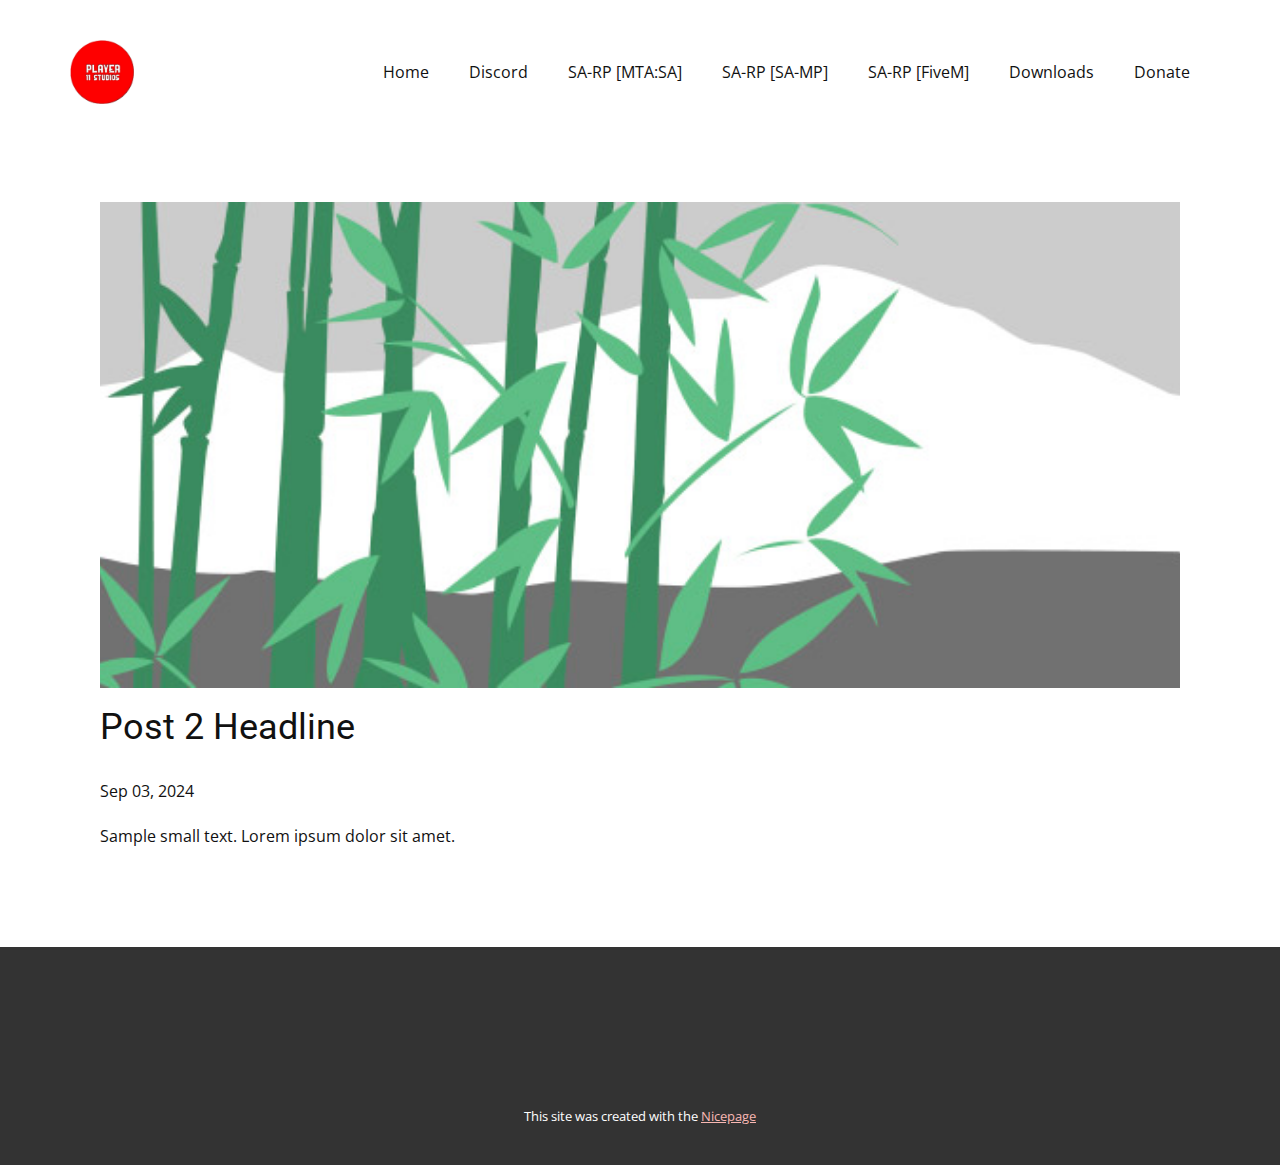
<file: blog/post-1.html>
<!DOCTYPE html>
<html style="font-size: 16px;" lang="en"><head>
    <meta name="viewport" content="width=device-width, initial-scale=1.0">
    <meta charset="utf-8">
    <meta name="keywords" content="Post 1 Headline">
    <meta name="description" content="">
    <title>Post 2 Headline</title>
    <link rel="stylesheet" href="../nicepage.css" media="screen">
<link rel="stylesheet" href="../Post-Template.css" media="screen">
    <script class="u-script" type="text/javascript" src="../jquery.js" defer=""></script>
    <script class="u-script" type="text/javascript" src="../nicepage.js" defer=""></script>
    <meta name="generator" content="Nicepage 6.16.5, nicepage.com">
    <link id="u-theme-google-font" rel="stylesheet" href="https://fonts.googleapis.com/css?family=Roboto:100,100i,300,300i,400,400i,500,500i,700,700i,900,900i|Open+Sans:300,300i,400,400i,500,500i,600,600i,700,700i,800,800i">
    
    
    
    <script type="application/ld+json">{
		"@context": "http://schema.org",
		"@type": "Organization",
		"name": "",
		"logo": "images/logo.png"
}</script>
    <meta name="theme-color" content="#f15048">
  <meta data-intl-tel-input-cdn-path="intlTelInput/"></head>
  <body data-path-to-root="./" data-include-products="false" class="u-body u-xl-mode" data-lang="en"><header class="u-clearfix u-header u-header" id="sec-8b81"><div class="u-clearfix u-sheet u-sheet-1">
        <a href="#" class="u-image u-logo u-image-1" data-image-width="640" data-image-height="640">
          <img src="../images/logo.png" class="u-logo-image u-logo-image-1">
        </a>
        <nav class="u-menu u-menu-dropdown u-offcanvas u-menu-1">
          <div class="menu-collapse" style="font-size: 1rem; letter-spacing: 0px;">
            <a class="u-button-style u-custom-left-right-menu-spacing u-custom-padding-bottom u-custom-top-bottom-menu-spacing u-nav-link u-text-active-palette-1-base u-text-hover-palette-2-base" href="#">
              <svg class="u-svg-link" viewBox="0 0 24 24"><use xlink:href="#menu-hamburger"></use></svg>
              <svg class="u-svg-content" version="1.1" id="menu-hamburger" viewBox="0 0 16 16" x="0px" y="0px" xmlns:xlink="http://www.w3.org/1999/xlink" xmlns="http://www.w3.org/2000/svg"><g><rect y="1" width="16" height="2"></rect><rect y="7" width="16" height="2"></rect><rect y="13" width="16" height="2"></rect>
</g></svg>
            </a>
          </div>
          <div class="u-custom-menu u-nav-container">
            <ul class="u-nav u-unstyled u-nav-1"><li class="u-nav-item"><a class="u-button-style u-nav-link u-text-active-palette-1-base u-text-hover-palette-2-base" href="../" style="padding: 10px 20px;">Home</a>
</li><li class="u-nav-item"><a class="u-button-style u-nav-link u-text-active-palette-1-base u-text-hover-palette-2-base" href="https://discord.gg/rJBp9MmPSr" style="padding: 10px 20px;">Discord</a>
</li><li class="u-nav-item"><a class="u-button-style u-nav-link u-text-active-palette-1-base u-text-hover-palette-2-base" href="../mtasa://134.255.219.81:22003" style="padding: 10px 20px;">SA-RP [MTA:SA]</a>
</li><li class="u-nav-item"><a class="u-button-style u-nav-link u-text-active-palette-1-base u-text-hover-palette-2-base" href="../samp://134.255.219.81:7777" style="padding: 10px 20px;">SA-RP [SA-MP]</a>
</li><li class="u-nav-item"><a class="u-button-style u-nav-link u-text-active-palette-1-base u-text-hover-palette-2-base" href="https://servers.fivem.net/servers/detail/6bmam6" style="padding: 10px 20px;">SA-RP [FiveM]</a>
</li><li class="u-nav-item"><a class="u-button-style u-nav-link u-text-active-palette-1-base u-text-hover-palette-2-base" style="padding: 10px 20px;">Downloads</a><div class="u-nav-popup"><ul class="u-h-spacing-20 u-nav u-unstyled u-v-spacing-10"><li class="u-nav-item"><a class="u-button-style u-nav-link u-white" href="../fivem://connect/134.255.219.81:30120">Five-M (Direct Download)</a>
</li><li class="u-nav-item"><a class="u-button-style u-nav-link u-white" href="https://mirror-cdn.multitheftauto.com/mtasa/main/mtasa-1.6.exe">MTASA (Direct Download)</a>
</li><li class="u-nav-item"><a class="u-button-style u-nav-link u-white" href="https://files.samp-sc.com/downloader.php?filename=sa-mp-0.3.7-R5-3-install.exe">SAMP (Direct Download)</a>
</li></ul>
</div>
</li><li class="u-nav-item"><a class="u-button-style u-nav-link u-text-active-palette-1-base u-text-hover-palette-2-base" href="https://buymeacoffee.com/player11" style="padding: 10px 20px;">Donate</a>
</li></ul>
          </div>
          <div class="u-custom-menu u-nav-container-collapse">
            <div class="u-black u-container-style u-inner-container-layout u-opacity u-opacity-95 u-sidenav">
              <div class="u-inner-container-layout u-sidenav-overflow">
                <div class="u-menu-close"></div>
                <ul class="u-align-center u-nav u-popupmenu-items u-unstyled u-nav-3"><li class="u-nav-item"><a class="u-button-style u-nav-link" href="../">Home</a>
</li><li class="u-nav-item"><a class="u-button-style u-nav-link" href="https://discord.gg/rJBp9MmPSr">Discord</a>
</li><li class="u-nav-item"><a class="u-button-style u-nav-link" href="../mtasa://134.255.219.81:22003">SA-RP [MTA:SA]</a>
</li><li class="u-nav-item"><a class="u-button-style u-nav-link" href="../samp://134.255.219.81:7777">SA-RP [SA-MP]</a>
</li><li class="u-nav-item"><a class="u-button-style u-nav-link" href="https://servers.fivem.net/servers/detail/6bmam6">SA-RP [FiveM]</a>
</li><li class="u-nav-item"><a class="u-button-style u-nav-link">Downloads</a><div class="u-nav-popup"><ul class="u-h-spacing-20 u-nav u-unstyled u-v-spacing-10"><li class="u-nav-item"><a class="u-button-style u-nav-link" href="../fivem://connect/134.255.219.81:30120">Five-M (Direct Download)</a>
</li><li class="u-nav-item"><a class="u-button-style u-nav-link" href="https://mirror-cdn.multitheftauto.com/mtasa/main/mtasa-1.6.exe">MTASA (Direct Download)</a>
</li><li class="u-nav-item"><a class="u-button-style u-nav-link" href="https://files.samp-sc.com/downloader.php?filename=sa-mp-0.3.7-R5-3-install.exe">SAMP (Direct Download)</a>
</li></ul>
</div>
</li><li class="u-nav-item"><a class="u-button-style u-nav-link" href="https://buymeacoffee.com/player11">Donate</a>
</li></ul>
              </div>
            </div>
            <div class="u-black u-menu-overlay u-opacity u-opacity-70"></div>
          </div>
        </nav>
      </div></header>
    <section class="u-align-center u-clearfix u-section-1" id="sec-eca7">
      <div class="u-clearfix u-sheet u-valign-middle-md u-valign-middle-sm u-valign-middle-xs u-sheet-1"><!--post_details--><!--post_details_options_json--><!--{"source":""}--><!--/post_details_options_json--><!--blog_post-->
        <div class="u-container-style u-expanded-width u-post-details u-post-details-1">
          <div class="u-container-layout u-valign-middle u-container-layout-1"><!--blog_post_image-->
            <img alt="" class="u-blog-control u-expanded-width u-image u-image-default u-image-1" src="../images/68f64b9d.jpeg"><!--/blog_post_image--><!--blog_post_header-->
            <h2 class="u-blog-control u-text u-text-1">Post 2 Headline</h2><!--/blog_post_header--><!--blog_post_metadata-->
            <div class="u-blog-control u-metadata u-metadata-1"><!--blog_post_metadata_date-->
              <span class="u-meta-date u-meta-icon">Sep 03, 2024</span><!--/blog_post_metadata_date--><!--blog_post_metadata_category-->
              <!--/blog_post_metadata_category--><!--blog_post_metadata_comments-->
              <!--/blog_post_metadata_comments-->
            </div><!--/blog_post_metadata--><!--blog_post_content-->
            <div class="u-align-justify u-blog-control u-post-content u-text u-text-2 fr-view">
  Sample small text. Lorem ipsum dolor sit amet.
  </div><!--/blog_post_content-->
          </div>
        </div><!--/blog_post--><!--/post_details-->
      </div>
    </section>
    
    
    
    <footer class="u-align-center u-clearfix u-container-align-center u-footer u-grey-80 u-footer" id="sec-0da9"><div class="u-clearfix u-sheet u-sheet-1"></div></footer>
    <section class="u-backlink u-clearfix u-grey-80">
      <p class="u-text">
        <span>This site was created with the </span>
        <a class="u-link" href="https://nicepage.com/" target="_blank" rel="nofollow">
          <span>Nicepage</span>
        </a>
      </p>
    </section>
  
</body></html>
</file>
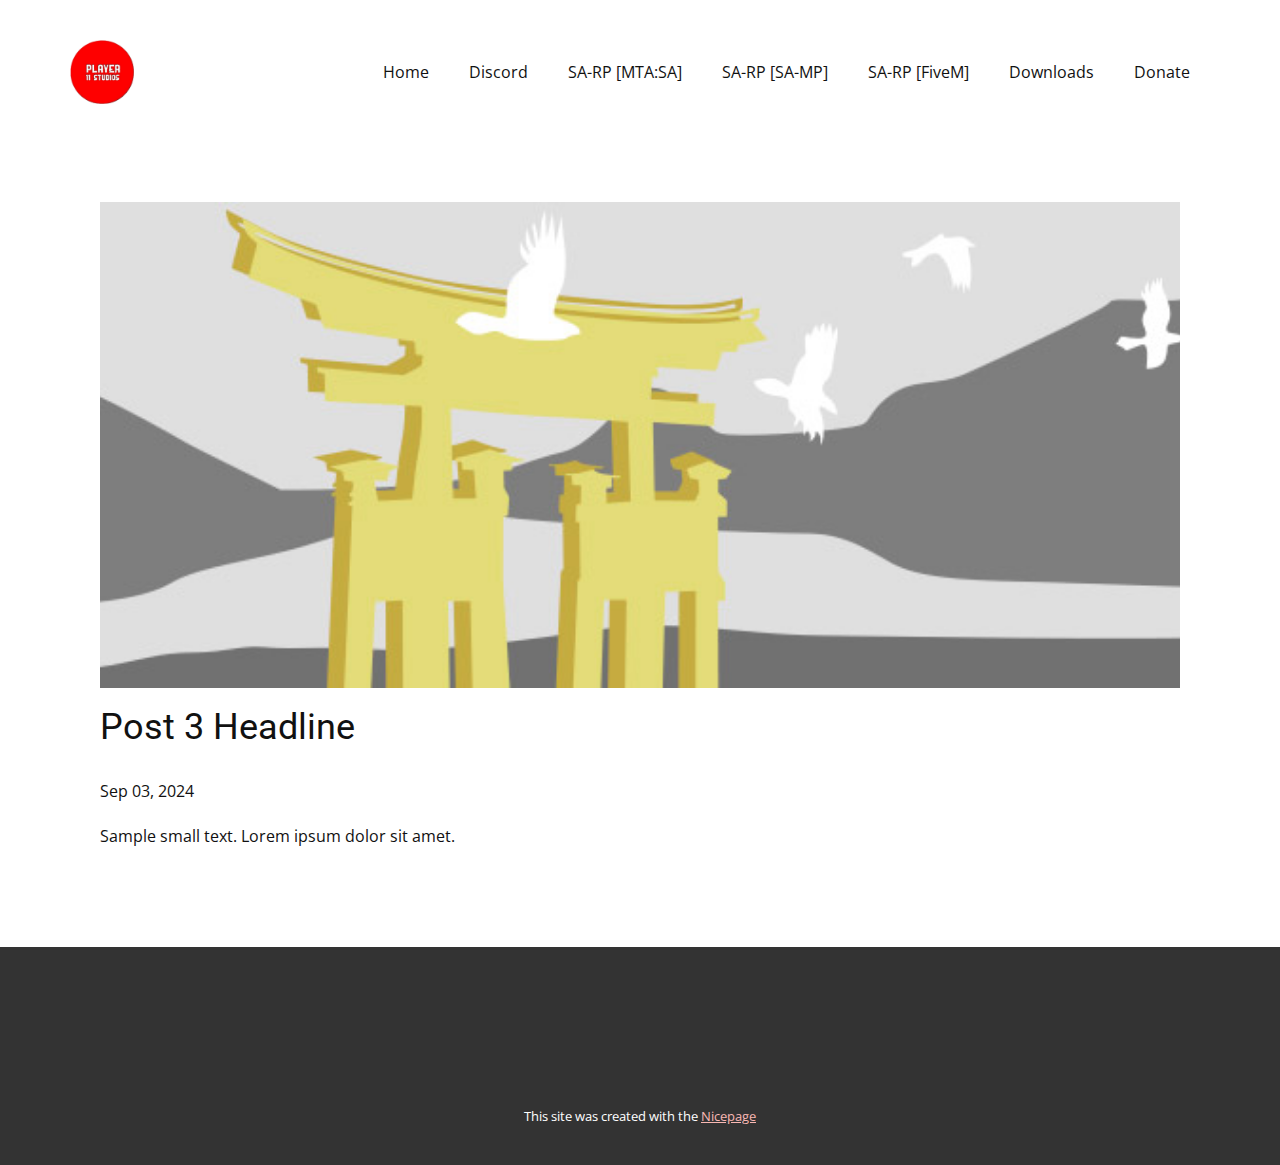
<file: blog/post-2.html>
<!DOCTYPE html>
<html style="font-size: 16px;" lang="en"><head>
    <meta name="viewport" content="width=device-width, initial-scale=1.0">
    <meta charset="utf-8">
    <meta name="keywords" content="Post 1 Headline">
    <meta name="description" content="">
    <title>Post 3 Headline</title>
    <link rel="stylesheet" href="../nicepage.css" media="screen">
<link rel="stylesheet" href="../Post-Template.css" media="screen">
    <script class="u-script" type="text/javascript" src="../jquery.js" defer=""></script>
    <script class="u-script" type="text/javascript" src="../nicepage.js" defer=""></script>
    <meta name="generator" content="Nicepage 6.16.5, nicepage.com">
    <link id="u-theme-google-font" rel="stylesheet" href="https://fonts.googleapis.com/css?family=Roboto:100,100i,300,300i,400,400i,500,500i,700,700i,900,900i|Open+Sans:300,300i,400,400i,500,500i,600,600i,700,700i,800,800i">
    
    
    
    <script type="application/ld+json">{
		"@context": "http://schema.org",
		"@type": "Organization",
		"name": "",
		"logo": "images/logo.png"
}</script>
    <meta name="theme-color" content="#f15048">
  <meta data-intl-tel-input-cdn-path="intlTelInput/"></head>
  <body data-path-to-root="./" data-include-products="false" class="u-body u-xl-mode" data-lang="en"><header class="u-clearfix u-header u-header" id="sec-8b81"><div class="u-clearfix u-sheet u-sheet-1">
        <a href="#" class="u-image u-logo u-image-1" data-image-width="640" data-image-height="640">
          <img src="../images/logo.png" class="u-logo-image u-logo-image-1">
        </a>
        <nav class="u-menu u-menu-dropdown u-offcanvas u-menu-1">
          <div class="menu-collapse" style="font-size: 1rem; letter-spacing: 0px;">
            <a class="u-button-style u-custom-left-right-menu-spacing u-custom-padding-bottom u-custom-top-bottom-menu-spacing u-nav-link u-text-active-palette-1-base u-text-hover-palette-2-base" href="#">
              <svg class="u-svg-link" viewBox="0 0 24 24"><use xlink:href="#menu-hamburger"></use></svg>
              <svg class="u-svg-content" version="1.1" id="menu-hamburger" viewBox="0 0 16 16" x="0px" y="0px" xmlns:xlink="http://www.w3.org/1999/xlink" xmlns="http://www.w3.org/2000/svg"><g><rect y="1" width="16" height="2"></rect><rect y="7" width="16" height="2"></rect><rect y="13" width="16" height="2"></rect>
</g></svg>
            </a>
          </div>
          <div class="u-custom-menu u-nav-container">
            <ul class="u-nav u-unstyled u-nav-1"><li class="u-nav-item"><a class="u-button-style u-nav-link u-text-active-palette-1-base u-text-hover-palette-2-base" href="../" style="padding: 10px 20px;">Home</a>
</li><li class="u-nav-item"><a class="u-button-style u-nav-link u-text-active-palette-1-base u-text-hover-palette-2-base" href="https://discord.gg/rJBp9MmPSr" style="padding: 10px 20px;">Discord</a>
</li><li class="u-nav-item"><a class="u-button-style u-nav-link u-text-active-palette-1-base u-text-hover-palette-2-base" href="../mtasa://134.255.219.81:22003" style="padding: 10px 20px;">SA-RP [MTA:SA]</a>
</li><li class="u-nav-item"><a class="u-button-style u-nav-link u-text-active-palette-1-base u-text-hover-palette-2-base" href="../samp://134.255.219.81:7777" style="padding: 10px 20px;">SA-RP [SA-MP]</a>
</li><li class="u-nav-item"><a class="u-button-style u-nav-link u-text-active-palette-1-base u-text-hover-palette-2-base" href="https://servers.fivem.net/servers/detail/6bmam6" style="padding: 10px 20px;">SA-RP [FiveM]</a>
</li><li class="u-nav-item"><a class="u-button-style u-nav-link u-text-active-palette-1-base u-text-hover-palette-2-base" style="padding: 10px 20px;">Downloads</a><div class="u-nav-popup"><ul class="u-h-spacing-20 u-nav u-unstyled u-v-spacing-10"><li class="u-nav-item"><a class="u-button-style u-nav-link u-white" href="../fivem://connect/134.255.219.81:30120">Five-M (Direct Download)</a>
</li><li class="u-nav-item"><a class="u-button-style u-nav-link u-white" href="https://mirror-cdn.multitheftauto.com/mtasa/main/mtasa-1.6.exe">MTASA (Direct Download)</a>
</li><li class="u-nav-item"><a class="u-button-style u-nav-link u-white" href="https://files.samp-sc.com/downloader.php?filename=sa-mp-0.3.7-R5-3-install.exe">SAMP (Direct Download)</a>
</li></ul>
</div>
</li><li class="u-nav-item"><a class="u-button-style u-nav-link u-text-active-palette-1-base u-text-hover-palette-2-base" href="https://buymeacoffee.com/player11" style="padding: 10px 20px;">Donate</a>
</li></ul>
          </div>
          <div class="u-custom-menu u-nav-container-collapse">
            <div class="u-black u-container-style u-inner-container-layout u-opacity u-opacity-95 u-sidenav">
              <div class="u-inner-container-layout u-sidenav-overflow">
                <div class="u-menu-close"></div>
                <ul class="u-align-center u-nav u-popupmenu-items u-unstyled u-nav-3"><li class="u-nav-item"><a class="u-button-style u-nav-link" href="../">Home</a>
</li><li class="u-nav-item"><a class="u-button-style u-nav-link" href="https://discord.gg/rJBp9MmPSr">Discord</a>
</li><li class="u-nav-item"><a class="u-button-style u-nav-link" href="../mtasa://134.255.219.81:22003">SA-RP [MTA:SA]</a>
</li><li class="u-nav-item"><a class="u-button-style u-nav-link" href="../samp://134.255.219.81:7777">SA-RP [SA-MP]</a>
</li><li class="u-nav-item"><a class="u-button-style u-nav-link" href="https://servers.fivem.net/servers/detail/6bmam6">SA-RP [FiveM]</a>
</li><li class="u-nav-item"><a class="u-button-style u-nav-link">Downloads</a><div class="u-nav-popup"><ul class="u-h-spacing-20 u-nav u-unstyled u-v-spacing-10"><li class="u-nav-item"><a class="u-button-style u-nav-link" href="../fivem://connect/134.255.219.81:30120">Five-M (Direct Download)</a>
</li><li class="u-nav-item"><a class="u-button-style u-nav-link" href="https://mirror-cdn.multitheftauto.com/mtasa/main/mtasa-1.6.exe">MTASA (Direct Download)</a>
</li><li class="u-nav-item"><a class="u-button-style u-nav-link" href="https://files.samp-sc.com/downloader.php?filename=sa-mp-0.3.7-R5-3-install.exe">SAMP (Direct Download)</a>
</li></ul>
</div>
</li><li class="u-nav-item"><a class="u-button-style u-nav-link" href="https://buymeacoffee.com/player11">Donate</a>
</li></ul>
              </div>
            </div>
            <div class="u-black u-menu-overlay u-opacity u-opacity-70"></div>
          </div>
        </nav>
      </div></header>
    <section class="u-align-center u-clearfix u-section-1" id="sec-eca7">
      <div class="u-clearfix u-sheet u-valign-middle-md u-valign-middle-sm u-valign-middle-xs u-sheet-1"><!--post_details--><!--post_details_options_json--><!--{"source":""}--><!--/post_details_options_json--><!--blog_post-->
        <div class="u-container-style u-expanded-width u-post-details u-post-details-1">
          <div class="u-container-layout u-valign-middle u-container-layout-1"><!--blog_post_image-->
            <img alt="" class="u-blog-control u-expanded-width u-image u-image-default u-image-1" src="../images/8ad73f3c.jpeg"><!--/blog_post_image--><!--blog_post_header-->
            <h2 class="u-blog-control u-text u-text-1">Post 3 Headline</h2><!--/blog_post_header--><!--blog_post_metadata-->
            <div class="u-blog-control u-metadata u-metadata-1"><!--blog_post_metadata_date-->
              <span class="u-meta-date u-meta-icon">Sep 03, 2024</span><!--/blog_post_metadata_date--><!--blog_post_metadata_category-->
              <!--/blog_post_metadata_category--><!--blog_post_metadata_comments-->
              <!--/blog_post_metadata_comments-->
            </div><!--/blog_post_metadata--><!--blog_post_content-->
            <div class="u-align-justify u-blog-control u-post-content u-text u-text-2 fr-view">
  Sample small text. Lorem ipsum dolor sit amet.
  </div><!--/blog_post_content-->
          </div>
        </div><!--/blog_post--><!--/post_details-->
      </div>
    </section>
    
    
    
    <footer class="u-align-center u-clearfix u-container-align-center u-footer u-grey-80 u-footer" id="sec-0da9"><div class="u-clearfix u-sheet u-sheet-1"></div></footer>
    <section class="u-backlink u-clearfix u-grey-80">
      <p class="u-text">
        <span>This site was created with the </span>
        <a class="u-link" href="https://nicepage.com/" target="_blank" rel="nofollow">
          <span>Nicepage</span>
        </a>
      </p>
    </section>
  
</body></html>
</file>
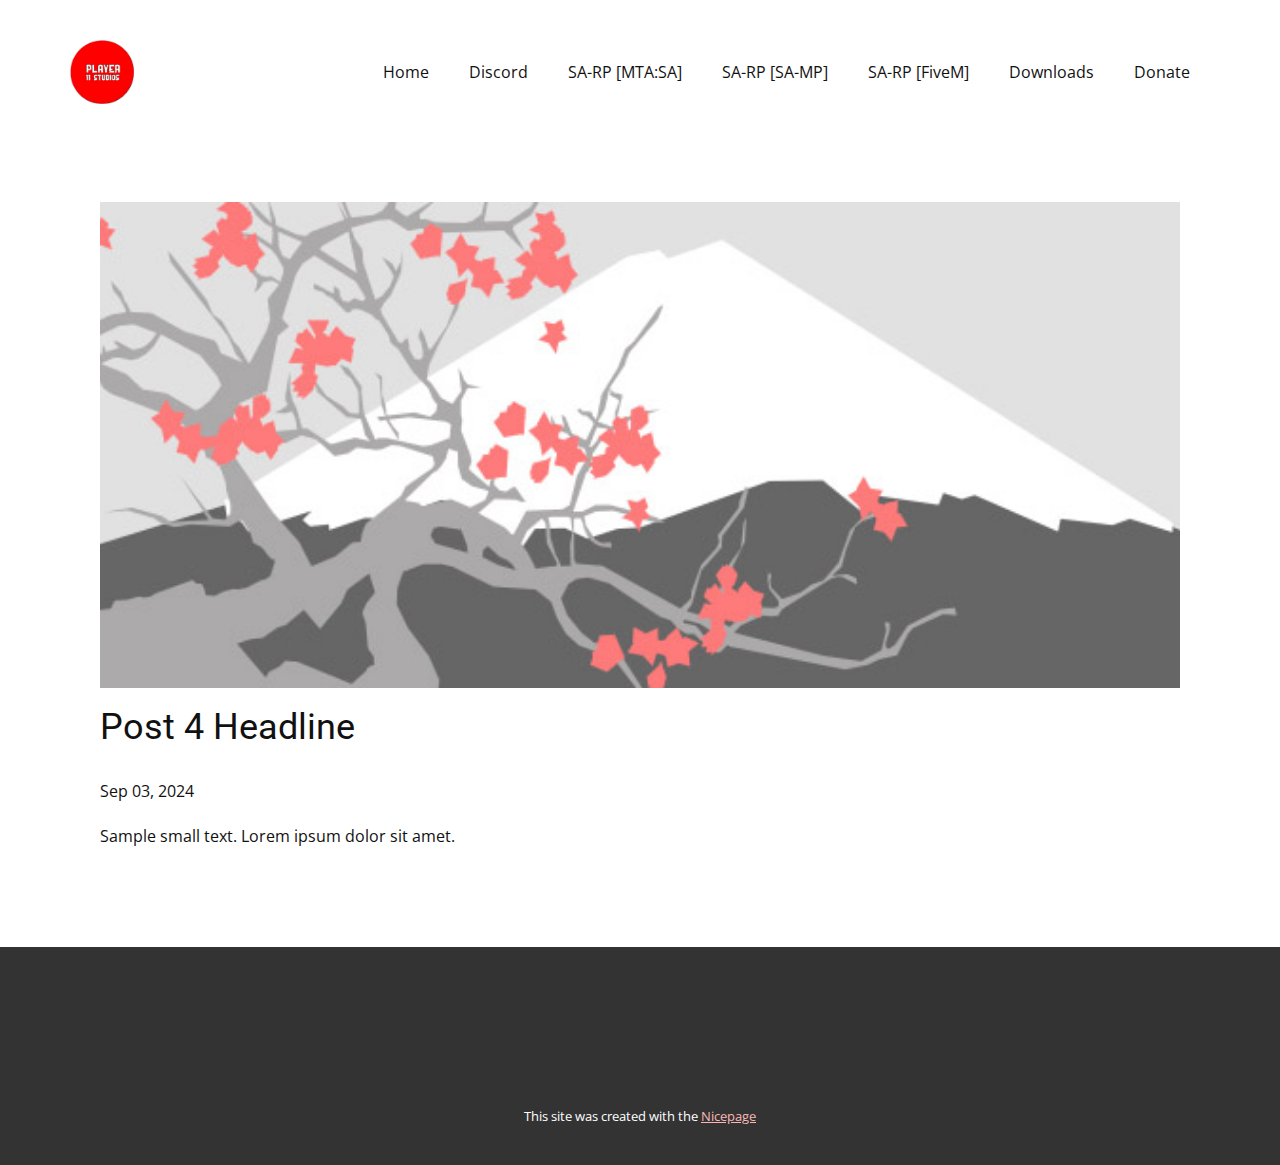
<file: blog/post-3.html>
<!DOCTYPE html>
<html style="font-size: 16px;" lang="en"><head>
    <meta name="viewport" content="width=device-width, initial-scale=1.0">
    <meta charset="utf-8">
    <meta name="keywords" content="Post 1 Headline">
    <meta name="description" content="">
    <title>Post 4 Headline</title>
    <link rel="stylesheet" href="../nicepage.css" media="screen">
<link rel="stylesheet" href="../Post-Template.css" media="screen">
    <script class="u-script" type="text/javascript" src="../jquery.js" defer=""></script>
    <script class="u-script" type="text/javascript" src="../nicepage.js" defer=""></script>
    <meta name="generator" content="Nicepage 6.16.5, nicepage.com">
    <link id="u-theme-google-font" rel="stylesheet" href="https://fonts.googleapis.com/css?family=Roboto:100,100i,300,300i,400,400i,500,500i,700,700i,900,900i|Open+Sans:300,300i,400,400i,500,500i,600,600i,700,700i,800,800i">
    
    
    
    <script type="application/ld+json">{
		"@context": "http://schema.org",
		"@type": "Organization",
		"name": "",
		"logo": "images/logo.png"
}</script>
    <meta name="theme-color" content="#f15048">
  <meta data-intl-tel-input-cdn-path="intlTelInput/"></head>
  <body data-path-to-root="./" data-include-products="false" class="u-body u-xl-mode" data-lang="en"><header class="u-clearfix u-header u-header" id="sec-8b81"><div class="u-clearfix u-sheet u-sheet-1">
        <a href="#" class="u-image u-logo u-image-1" data-image-width="640" data-image-height="640">
          <img src="../images/logo.png" class="u-logo-image u-logo-image-1">
        </a>
        <nav class="u-menu u-menu-dropdown u-offcanvas u-menu-1">
          <div class="menu-collapse" style="font-size: 1rem; letter-spacing: 0px;">
            <a class="u-button-style u-custom-left-right-menu-spacing u-custom-padding-bottom u-custom-top-bottom-menu-spacing u-nav-link u-text-active-palette-1-base u-text-hover-palette-2-base" href="#">
              <svg class="u-svg-link" viewBox="0 0 24 24"><use xlink:href="#menu-hamburger"></use></svg>
              <svg class="u-svg-content" version="1.1" id="menu-hamburger" viewBox="0 0 16 16" x="0px" y="0px" xmlns:xlink="http://www.w3.org/1999/xlink" xmlns="http://www.w3.org/2000/svg"><g><rect y="1" width="16" height="2"></rect><rect y="7" width="16" height="2"></rect><rect y="13" width="16" height="2"></rect>
</g></svg>
            </a>
          </div>
          <div class="u-custom-menu u-nav-container">
            <ul class="u-nav u-unstyled u-nav-1"><li class="u-nav-item"><a class="u-button-style u-nav-link u-text-active-palette-1-base u-text-hover-palette-2-base" href="../" style="padding: 10px 20px;">Home</a>
</li><li class="u-nav-item"><a class="u-button-style u-nav-link u-text-active-palette-1-base u-text-hover-palette-2-base" href="https://discord.gg/rJBp9MmPSr" style="padding: 10px 20px;">Discord</a>
</li><li class="u-nav-item"><a class="u-button-style u-nav-link u-text-active-palette-1-base u-text-hover-palette-2-base" href="../mtasa://134.255.219.81:22003" style="padding: 10px 20px;">SA-RP [MTA:SA]</a>
</li><li class="u-nav-item"><a class="u-button-style u-nav-link u-text-active-palette-1-base u-text-hover-palette-2-base" href="../samp://134.255.219.81:7777" style="padding: 10px 20px;">SA-RP [SA-MP]</a>
</li><li class="u-nav-item"><a class="u-button-style u-nav-link u-text-active-palette-1-base u-text-hover-palette-2-base" href="https://servers.fivem.net/servers/detail/6bmam6" style="padding: 10px 20px;">SA-RP [FiveM]</a>
</li><li class="u-nav-item"><a class="u-button-style u-nav-link u-text-active-palette-1-base u-text-hover-palette-2-base" style="padding: 10px 20px;">Downloads</a><div class="u-nav-popup"><ul class="u-h-spacing-20 u-nav u-unstyled u-v-spacing-10"><li class="u-nav-item"><a class="u-button-style u-nav-link u-white" href="../fivem://connect/134.255.219.81:30120">Five-M (Direct Download)</a>
</li><li class="u-nav-item"><a class="u-button-style u-nav-link u-white" href="https://mirror-cdn.multitheftauto.com/mtasa/main/mtasa-1.6.exe">MTASA (Direct Download)</a>
</li><li class="u-nav-item"><a class="u-button-style u-nav-link u-white" href="https://files.samp-sc.com/downloader.php?filename=sa-mp-0.3.7-R5-3-install.exe">SAMP (Direct Download)</a>
</li></ul>
</div>
</li><li class="u-nav-item"><a class="u-button-style u-nav-link u-text-active-palette-1-base u-text-hover-palette-2-base" href="https://buymeacoffee.com/player11" style="padding: 10px 20px;">Donate</a>
</li></ul>
          </div>
          <div class="u-custom-menu u-nav-container-collapse">
            <div class="u-black u-container-style u-inner-container-layout u-opacity u-opacity-95 u-sidenav">
              <div class="u-inner-container-layout u-sidenav-overflow">
                <div class="u-menu-close"></div>
                <ul class="u-align-center u-nav u-popupmenu-items u-unstyled u-nav-3"><li class="u-nav-item"><a class="u-button-style u-nav-link" href="../">Home</a>
</li><li class="u-nav-item"><a class="u-button-style u-nav-link" href="https://discord.gg/rJBp9MmPSr">Discord</a>
</li><li class="u-nav-item"><a class="u-button-style u-nav-link" href="../mtasa://134.255.219.81:22003">SA-RP [MTA:SA]</a>
</li><li class="u-nav-item"><a class="u-button-style u-nav-link" href="../samp://134.255.219.81:7777">SA-RP [SA-MP]</a>
</li><li class="u-nav-item"><a class="u-button-style u-nav-link" href="https://servers.fivem.net/servers/detail/6bmam6">SA-RP [FiveM]</a>
</li><li class="u-nav-item"><a class="u-button-style u-nav-link">Downloads</a><div class="u-nav-popup"><ul class="u-h-spacing-20 u-nav u-unstyled u-v-spacing-10"><li class="u-nav-item"><a class="u-button-style u-nav-link" href="../fivem://connect/134.255.219.81:30120">Five-M (Direct Download)</a>
</li><li class="u-nav-item"><a class="u-button-style u-nav-link" href="https://mirror-cdn.multitheftauto.com/mtasa/main/mtasa-1.6.exe">MTASA (Direct Download)</a>
</li><li class="u-nav-item"><a class="u-button-style u-nav-link" href="https://files.samp-sc.com/downloader.php?filename=sa-mp-0.3.7-R5-3-install.exe">SAMP (Direct Download)</a>
</li></ul>
</div>
</li><li class="u-nav-item"><a class="u-button-style u-nav-link" href="https://buymeacoffee.com/player11">Donate</a>
</li></ul>
              </div>
            </div>
            <div class="u-black u-menu-overlay u-opacity u-opacity-70"></div>
          </div>
        </nav>
      </div></header>
    <section class="u-align-center u-clearfix u-section-1" id="sec-eca7">
      <div class="u-clearfix u-sheet u-valign-middle-md u-valign-middle-sm u-valign-middle-xs u-sheet-1"><!--post_details--><!--post_details_options_json--><!--{"source":""}--><!--/post_details_options_json--><!--blog_post-->
        <div class="u-container-style u-expanded-width u-post-details u-post-details-1">
          <div class="u-container-layout u-valign-middle u-container-layout-1"><!--blog_post_image-->
            <img alt="" class="u-blog-control u-expanded-width u-image u-image-default u-image-1" src="../images/0fd3416c.jpeg"><!--/blog_post_image--><!--blog_post_header-->
            <h2 class="u-blog-control u-text u-text-1">Post 4 Headline</h2><!--/blog_post_header--><!--blog_post_metadata-->
            <div class="u-blog-control u-metadata u-metadata-1"><!--blog_post_metadata_date-->
              <span class="u-meta-date u-meta-icon">Sep 03, 2024</span><!--/blog_post_metadata_date--><!--blog_post_metadata_category-->
              <!--/blog_post_metadata_category--><!--blog_post_metadata_comments-->
              <!--/blog_post_metadata_comments-->
            </div><!--/blog_post_metadata--><!--blog_post_content-->
            <div class="u-align-justify u-blog-control u-post-content u-text u-text-2 fr-view">
  Sample small text. Lorem ipsum dolor sit amet.
  </div><!--/blog_post_content-->
          </div>
        </div><!--/blog_post--><!--/post_details-->
      </div>
    </section>
    
    
    
    <footer class="u-align-center u-clearfix u-container-align-center u-footer u-grey-80 u-footer" id="sec-0da9"><div class="u-clearfix u-sheet u-sheet-1"></div></footer>
    <section class="u-backlink u-clearfix u-grey-80">
      <p class="u-text">
        <span>This site was created with the </span>
        <a class="u-link" href="https://nicepage.com/" target="_blank" rel="nofollow">
          <span>Nicepage</span>
        </a>
      </p>
    </section>
  
</body></html>
</file>
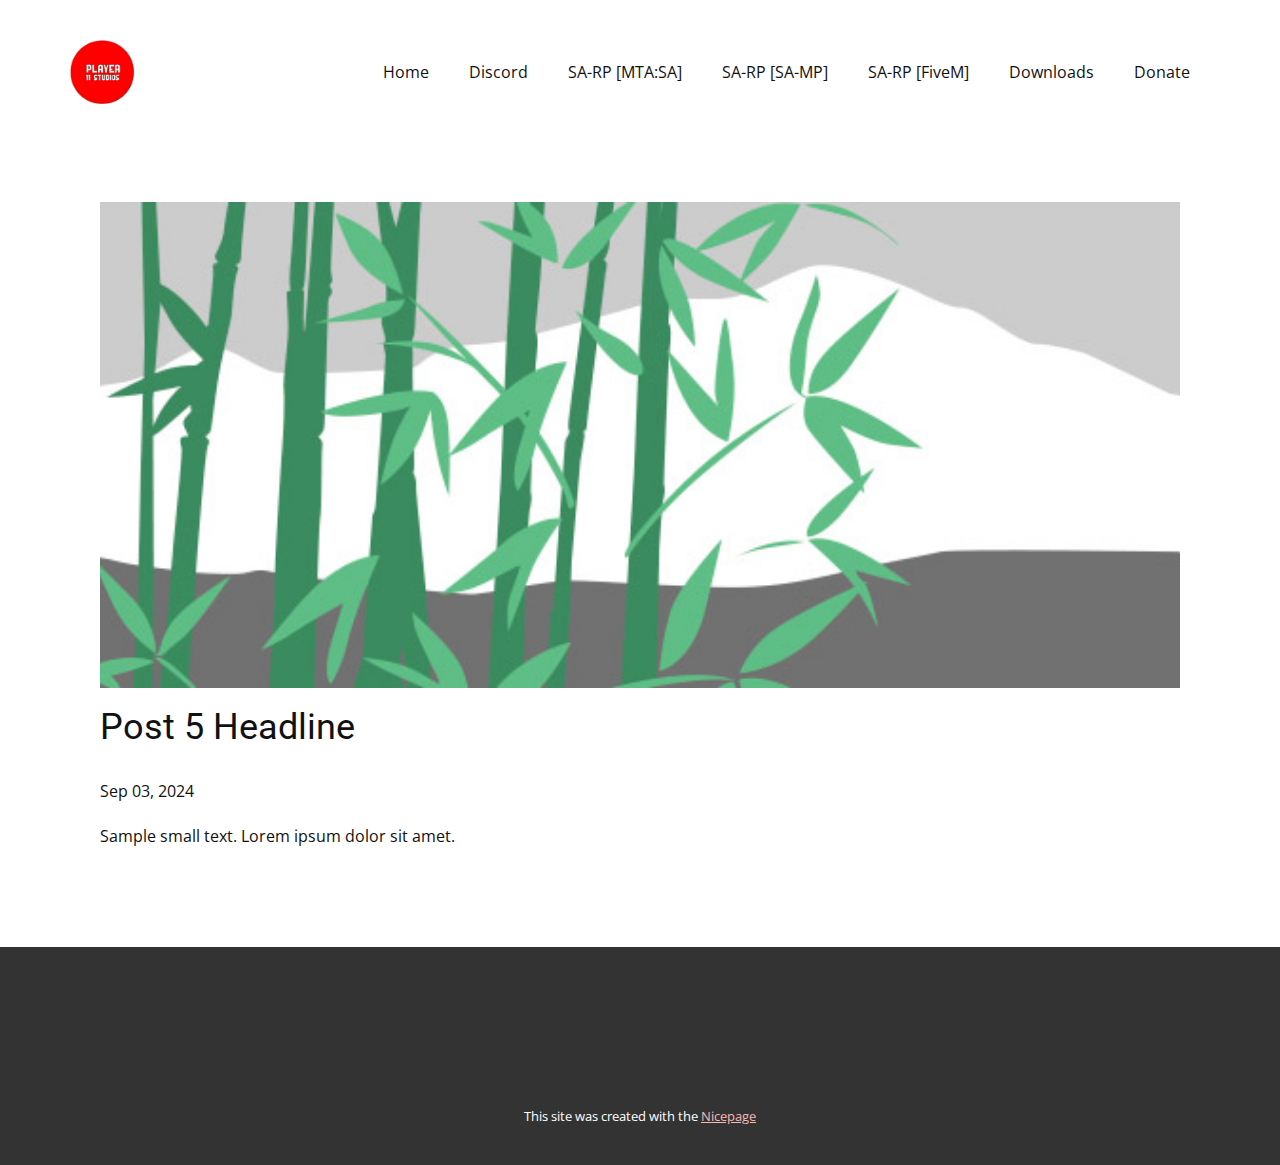
<file: blog/post-4.html>
<!DOCTYPE html>
<html style="font-size: 16px;" lang="en"><head>
    <meta name="viewport" content="width=device-width, initial-scale=1.0">
    <meta charset="utf-8">
    <meta name="keywords" content="Post 1 Headline">
    <meta name="description" content="">
    <title>Post 5 Headline</title>
    <link rel="stylesheet" href="../nicepage.css" media="screen">
<link rel="stylesheet" href="../Post-Template.css" media="screen">
    <script class="u-script" type="text/javascript" src="../jquery.js" defer=""></script>
    <script class="u-script" type="text/javascript" src="../nicepage.js" defer=""></script>
    <meta name="generator" content="Nicepage 6.16.5, nicepage.com">
    <link id="u-theme-google-font" rel="stylesheet" href="https://fonts.googleapis.com/css?family=Roboto:100,100i,300,300i,400,400i,500,500i,700,700i,900,900i|Open+Sans:300,300i,400,400i,500,500i,600,600i,700,700i,800,800i">
    
    
    
    <script type="application/ld+json">{
		"@context": "http://schema.org",
		"@type": "Organization",
		"name": "",
		"logo": "images/logo.png"
}</script>
    <meta name="theme-color" content="#f15048">
  <meta data-intl-tel-input-cdn-path="intlTelInput/"></head>
  <body data-path-to-root="./" data-include-products="false" class="u-body u-xl-mode" data-lang="en"><header class="u-clearfix u-header u-header" id="sec-8b81"><div class="u-clearfix u-sheet u-sheet-1">
        <a href="#" class="u-image u-logo u-image-1" data-image-width="640" data-image-height="640">
          <img src="../images/logo.png" class="u-logo-image u-logo-image-1">
        </a>
        <nav class="u-menu u-menu-dropdown u-offcanvas u-menu-1">
          <div class="menu-collapse" style="font-size: 1rem; letter-spacing: 0px;">
            <a class="u-button-style u-custom-left-right-menu-spacing u-custom-padding-bottom u-custom-top-bottom-menu-spacing u-nav-link u-text-active-palette-1-base u-text-hover-palette-2-base" href="#">
              <svg class="u-svg-link" viewBox="0 0 24 24"><use xlink:href="#menu-hamburger"></use></svg>
              <svg class="u-svg-content" version="1.1" id="menu-hamburger" viewBox="0 0 16 16" x="0px" y="0px" xmlns:xlink="http://www.w3.org/1999/xlink" xmlns="http://www.w3.org/2000/svg"><g><rect y="1" width="16" height="2"></rect><rect y="7" width="16" height="2"></rect><rect y="13" width="16" height="2"></rect>
</g></svg>
            </a>
          </div>
          <div class="u-custom-menu u-nav-container">
            <ul class="u-nav u-unstyled u-nav-1"><li class="u-nav-item"><a class="u-button-style u-nav-link u-text-active-palette-1-base u-text-hover-palette-2-base" href="../" style="padding: 10px 20px;">Home</a>
</li><li class="u-nav-item"><a class="u-button-style u-nav-link u-text-active-palette-1-base u-text-hover-palette-2-base" href="https://discord.gg/rJBp9MmPSr" style="padding: 10px 20px;">Discord</a>
</li><li class="u-nav-item"><a class="u-button-style u-nav-link u-text-active-palette-1-base u-text-hover-palette-2-base" href="../mtasa://134.255.219.81:22003" style="padding: 10px 20px;">SA-RP [MTA:SA]</a>
</li><li class="u-nav-item"><a class="u-button-style u-nav-link u-text-active-palette-1-base u-text-hover-palette-2-base" href="../samp://134.255.219.81:7777" style="padding: 10px 20px;">SA-RP [SA-MP]</a>
</li><li class="u-nav-item"><a class="u-button-style u-nav-link u-text-active-palette-1-base u-text-hover-palette-2-base" href="https://servers.fivem.net/servers/detail/6bmam6" style="padding: 10px 20px;">SA-RP [FiveM]</a>
</li><li class="u-nav-item"><a class="u-button-style u-nav-link u-text-active-palette-1-base u-text-hover-palette-2-base" style="padding: 10px 20px;">Downloads</a><div class="u-nav-popup"><ul class="u-h-spacing-20 u-nav u-unstyled u-v-spacing-10"><li class="u-nav-item"><a class="u-button-style u-nav-link u-white" href="../fivem://connect/134.255.219.81:30120">Five-M (Direct Download)</a>
</li><li class="u-nav-item"><a class="u-button-style u-nav-link u-white" href="https://mirror-cdn.multitheftauto.com/mtasa/main/mtasa-1.6.exe">MTASA (Direct Download)</a>
</li><li class="u-nav-item"><a class="u-button-style u-nav-link u-white" href="https://files.samp-sc.com/downloader.php?filename=sa-mp-0.3.7-R5-3-install.exe">SAMP (Direct Download)</a>
</li></ul>
</div>
</li><li class="u-nav-item"><a class="u-button-style u-nav-link u-text-active-palette-1-base u-text-hover-palette-2-base" href="https://buymeacoffee.com/player11" style="padding: 10px 20px;">Donate</a>
</li></ul>
          </div>
          <div class="u-custom-menu u-nav-container-collapse">
            <div class="u-black u-container-style u-inner-container-layout u-opacity u-opacity-95 u-sidenav">
              <div class="u-inner-container-layout u-sidenav-overflow">
                <div class="u-menu-close"></div>
                <ul class="u-align-center u-nav u-popupmenu-items u-unstyled u-nav-3"><li class="u-nav-item"><a class="u-button-style u-nav-link" href="../">Home</a>
</li><li class="u-nav-item"><a class="u-button-style u-nav-link" href="https://discord.gg/rJBp9MmPSr">Discord</a>
</li><li class="u-nav-item"><a class="u-button-style u-nav-link" href="../mtasa://134.255.219.81:22003">SA-RP [MTA:SA]</a>
</li><li class="u-nav-item"><a class="u-button-style u-nav-link" href="../samp://134.255.219.81:7777">SA-RP [SA-MP]</a>
</li><li class="u-nav-item"><a class="u-button-style u-nav-link" href="https://servers.fivem.net/servers/detail/6bmam6">SA-RP [FiveM]</a>
</li><li class="u-nav-item"><a class="u-button-style u-nav-link">Downloads</a><div class="u-nav-popup"><ul class="u-h-spacing-20 u-nav u-unstyled u-v-spacing-10"><li class="u-nav-item"><a class="u-button-style u-nav-link" href="../fivem://connect/134.255.219.81:30120">Five-M (Direct Download)</a>
</li><li class="u-nav-item"><a class="u-button-style u-nav-link" href="https://mirror-cdn.multitheftauto.com/mtasa/main/mtasa-1.6.exe">MTASA (Direct Download)</a>
</li><li class="u-nav-item"><a class="u-button-style u-nav-link" href="https://files.samp-sc.com/downloader.php?filename=sa-mp-0.3.7-R5-3-install.exe">SAMP (Direct Download)</a>
</li></ul>
</div>
</li><li class="u-nav-item"><a class="u-button-style u-nav-link" href="https://buymeacoffee.com/player11">Donate</a>
</li></ul>
              </div>
            </div>
            <div class="u-black u-menu-overlay u-opacity u-opacity-70"></div>
          </div>
        </nav>
      </div></header>
    <section class="u-align-center u-clearfix u-section-1" id="sec-eca7">
      <div class="u-clearfix u-sheet u-valign-middle-md u-valign-middle-sm u-valign-middle-xs u-sheet-1"><!--post_details--><!--post_details_options_json--><!--{"source":""}--><!--/post_details_options_json--><!--blog_post-->
        <div class="u-container-style u-expanded-width u-post-details u-post-details-1">
          <div class="u-container-layout u-valign-middle u-container-layout-1"><!--blog_post_image-->
            <img alt="" class="u-blog-control u-expanded-width u-image u-image-default u-image-1" src="../images/68f64b9d.jpeg"><!--/blog_post_image--><!--blog_post_header-->
            <h2 class="u-blog-control u-text u-text-1">Post 5 Headline</h2><!--/blog_post_header--><!--blog_post_metadata-->
            <div class="u-blog-control u-metadata u-metadata-1"><!--blog_post_metadata_date-->
              <span class="u-meta-date u-meta-icon">Sep 03, 2024</span><!--/blog_post_metadata_date--><!--blog_post_metadata_category-->
              <!--/blog_post_metadata_category--><!--blog_post_metadata_comments-->
              <!--/blog_post_metadata_comments-->
            </div><!--/blog_post_metadata--><!--blog_post_content-->
            <div class="u-align-justify u-blog-control u-post-content u-text u-text-2 fr-view">
  Sample small text. Lorem ipsum dolor sit amet.
  </div><!--/blog_post_content-->
          </div>
        </div><!--/blog_post--><!--/post_details-->
      </div>
    </section>
    
    
    
    <footer class="u-align-center u-clearfix u-container-align-center u-footer u-grey-80 u-footer" id="sec-0da9"><div class="u-clearfix u-sheet u-sheet-1"></div></footer>
    <section class="u-backlink u-clearfix u-grey-80">
      <p class="u-text">
        <span>This site was created with the </span>
        <a class="u-link" href="https://nicepage.com/" target="_blank" rel="nofollow">
          <span>Nicepage</span>
        </a>
      </p>
    </section>
  
</body></html>
</file>
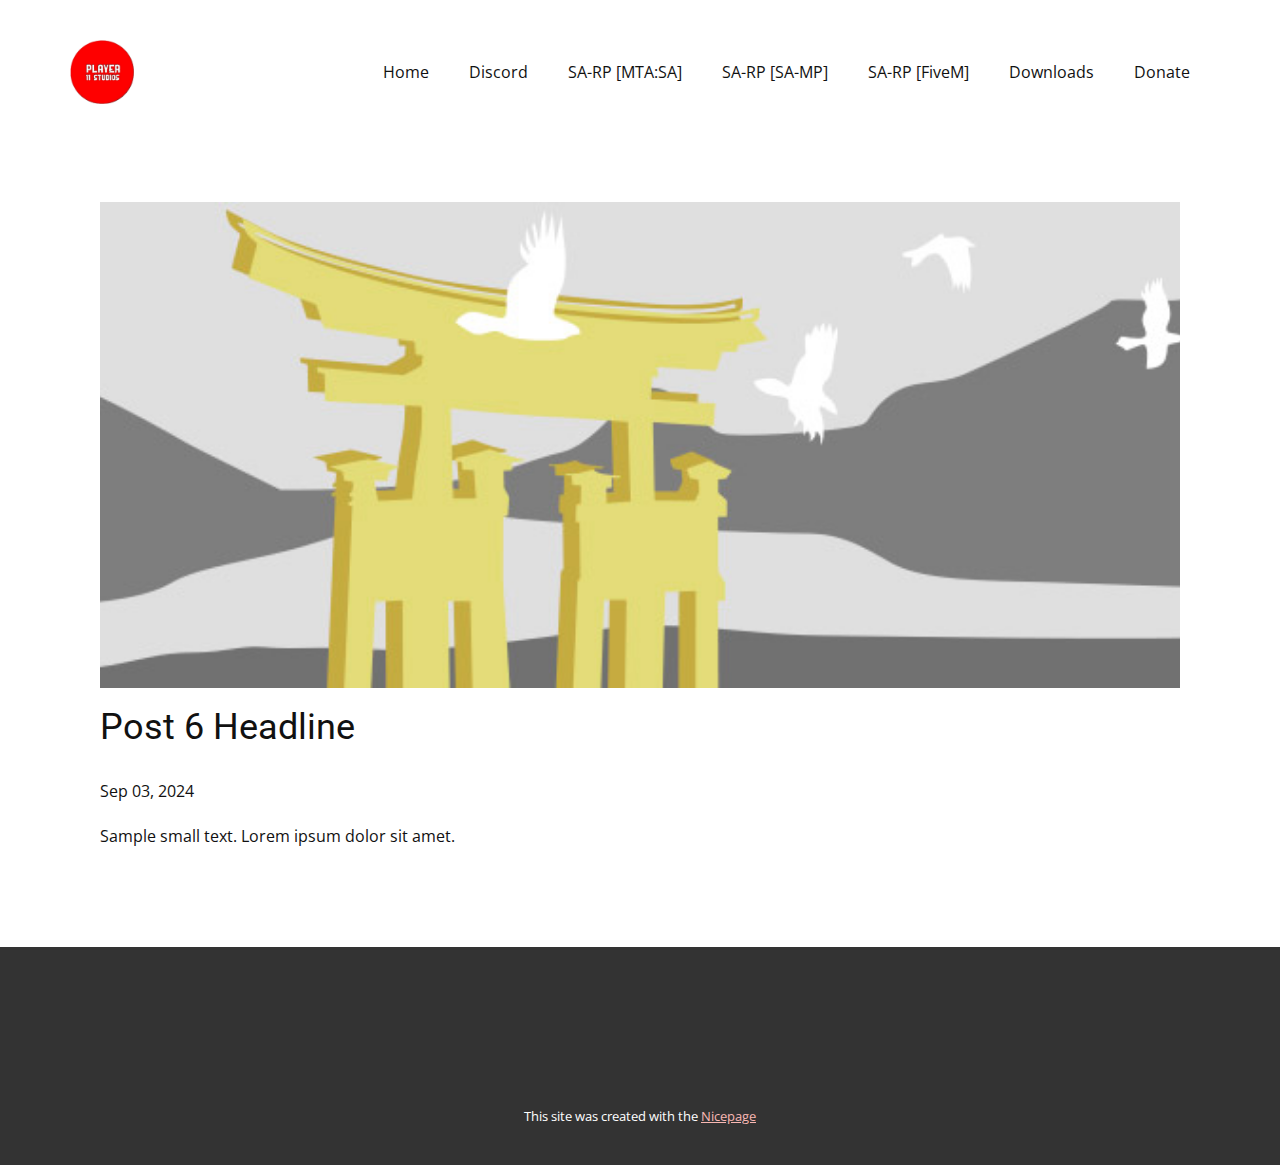
<file: blog/post-5.html>
<!DOCTYPE html>
<html style="font-size: 16px;" lang="en"><head>
    <meta name="viewport" content="width=device-width, initial-scale=1.0">
    <meta charset="utf-8">
    <meta name="keywords" content="Post 1 Headline">
    <meta name="description" content="">
    <title>Post 6 Headline</title>
    <link rel="stylesheet" href="../nicepage.css" media="screen">
<link rel="stylesheet" href="../Post-Template.css" media="screen">
    <script class="u-script" type="text/javascript" src="../jquery.js" defer=""></script>
    <script class="u-script" type="text/javascript" src="../nicepage.js" defer=""></script>
    <meta name="generator" content="Nicepage 6.16.5, nicepage.com">
    <link id="u-theme-google-font" rel="stylesheet" href="https://fonts.googleapis.com/css?family=Roboto:100,100i,300,300i,400,400i,500,500i,700,700i,900,900i|Open+Sans:300,300i,400,400i,500,500i,600,600i,700,700i,800,800i">
    
    
    
    <script type="application/ld+json">{
		"@context": "http://schema.org",
		"@type": "Organization",
		"name": "",
		"logo": "images/logo.png"
}</script>
    <meta name="theme-color" content="#f15048">
  <meta data-intl-tel-input-cdn-path="intlTelInput/"></head>
  <body data-path-to-root="./" data-include-products="false" class="u-body u-xl-mode" data-lang="en"><header class="u-clearfix u-header u-header" id="sec-8b81"><div class="u-clearfix u-sheet u-sheet-1">
        <a href="#" class="u-image u-logo u-image-1" data-image-width="640" data-image-height="640">
          <img src="../images/logo.png" class="u-logo-image u-logo-image-1">
        </a>
        <nav class="u-menu u-menu-dropdown u-offcanvas u-menu-1">
          <div class="menu-collapse" style="font-size: 1rem; letter-spacing: 0px;">
            <a class="u-button-style u-custom-left-right-menu-spacing u-custom-padding-bottom u-custom-top-bottom-menu-spacing u-nav-link u-text-active-palette-1-base u-text-hover-palette-2-base" href="#">
              <svg class="u-svg-link" viewBox="0 0 24 24"><use xlink:href="#menu-hamburger"></use></svg>
              <svg class="u-svg-content" version="1.1" id="menu-hamburger" viewBox="0 0 16 16" x="0px" y="0px" xmlns:xlink="http://www.w3.org/1999/xlink" xmlns="http://www.w3.org/2000/svg"><g><rect y="1" width="16" height="2"></rect><rect y="7" width="16" height="2"></rect><rect y="13" width="16" height="2"></rect>
</g></svg>
            </a>
          </div>
          <div class="u-custom-menu u-nav-container">
            <ul class="u-nav u-unstyled u-nav-1"><li class="u-nav-item"><a class="u-button-style u-nav-link u-text-active-palette-1-base u-text-hover-palette-2-base" href="../" style="padding: 10px 20px;">Home</a>
</li><li class="u-nav-item"><a class="u-button-style u-nav-link u-text-active-palette-1-base u-text-hover-palette-2-base" href="https://discord.gg/rJBp9MmPSr" style="padding: 10px 20px;">Discord</a>
</li><li class="u-nav-item"><a class="u-button-style u-nav-link u-text-active-palette-1-base u-text-hover-palette-2-base" href="../mtasa://134.255.219.81:22003" style="padding: 10px 20px;">SA-RP [MTA:SA]</a>
</li><li class="u-nav-item"><a class="u-button-style u-nav-link u-text-active-palette-1-base u-text-hover-palette-2-base" href="../samp://134.255.219.81:7777" style="padding: 10px 20px;">SA-RP [SA-MP]</a>
</li><li class="u-nav-item"><a class="u-button-style u-nav-link u-text-active-palette-1-base u-text-hover-palette-2-base" href="https://servers.fivem.net/servers/detail/6bmam6" style="padding: 10px 20px;">SA-RP [FiveM]</a>
</li><li class="u-nav-item"><a class="u-button-style u-nav-link u-text-active-palette-1-base u-text-hover-palette-2-base" style="padding: 10px 20px;">Downloads</a><div class="u-nav-popup"><ul class="u-h-spacing-20 u-nav u-unstyled u-v-spacing-10"><li class="u-nav-item"><a class="u-button-style u-nav-link u-white" href="../fivem://connect/134.255.219.81:30120">Five-M (Direct Download)</a>
</li><li class="u-nav-item"><a class="u-button-style u-nav-link u-white" href="https://mirror-cdn.multitheftauto.com/mtasa/main/mtasa-1.6.exe">MTASA (Direct Download)</a>
</li><li class="u-nav-item"><a class="u-button-style u-nav-link u-white" href="https://files.samp-sc.com/downloader.php?filename=sa-mp-0.3.7-R5-3-install.exe">SAMP (Direct Download)</a>
</li></ul>
</div>
</li><li class="u-nav-item"><a class="u-button-style u-nav-link u-text-active-palette-1-base u-text-hover-palette-2-base" href="https://buymeacoffee.com/player11" style="padding: 10px 20px;">Donate</a>
</li></ul>
          </div>
          <div class="u-custom-menu u-nav-container-collapse">
            <div class="u-black u-container-style u-inner-container-layout u-opacity u-opacity-95 u-sidenav">
              <div class="u-inner-container-layout u-sidenav-overflow">
                <div class="u-menu-close"></div>
                <ul class="u-align-center u-nav u-popupmenu-items u-unstyled u-nav-3"><li class="u-nav-item"><a class="u-button-style u-nav-link" href="../">Home</a>
</li><li class="u-nav-item"><a class="u-button-style u-nav-link" href="https://discord.gg/rJBp9MmPSr">Discord</a>
</li><li class="u-nav-item"><a class="u-button-style u-nav-link" href="../mtasa://134.255.219.81:22003">SA-RP [MTA:SA]</a>
</li><li class="u-nav-item"><a class="u-button-style u-nav-link" href="../samp://134.255.219.81:7777">SA-RP [SA-MP]</a>
</li><li class="u-nav-item"><a class="u-button-style u-nav-link" href="https://servers.fivem.net/servers/detail/6bmam6">SA-RP [FiveM]</a>
</li><li class="u-nav-item"><a class="u-button-style u-nav-link">Downloads</a><div class="u-nav-popup"><ul class="u-h-spacing-20 u-nav u-unstyled u-v-spacing-10"><li class="u-nav-item"><a class="u-button-style u-nav-link" href="../fivem://connect/134.255.219.81:30120">Five-M (Direct Download)</a>
</li><li class="u-nav-item"><a class="u-button-style u-nav-link" href="https://mirror-cdn.multitheftauto.com/mtasa/main/mtasa-1.6.exe">MTASA (Direct Download)</a>
</li><li class="u-nav-item"><a class="u-button-style u-nav-link" href="https://files.samp-sc.com/downloader.php?filename=sa-mp-0.3.7-R5-3-install.exe">SAMP (Direct Download)</a>
</li></ul>
</div>
</li><li class="u-nav-item"><a class="u-button-style u-nav-link" href="https://buymeacoffee.com/player11">Donate</a>
</li></ul>
              </div>
            </div>
            <div class="u-black u-menu-overlay u-opacity u-opacity-70"></div>
          </div>
        </nav>
      </div></header>
    <section class="u-align-center u-clearfix u-section-1" id="sec-eca7">
      <div class="u-clearfix u-sheet u-valign-middle-md u-valign-middle-sm u-valign-middle-xs u-sheet-1"><!--post_details--><!--post_details_options_json--><!--{"source":""}--><!--/post_details_options_json--><!--blog_post-->
        <div class="u-container-style u-expanded-width u-post-details u-post-details-1">
          <div class="u-container-layout u-valign-middle u-container-layout-1"><!--blog_post_image-->
            <img alt="" class="u-blog-control u-expanded-width u-image u-image-default u-image-1" src="../images/8ad73f3c.jpeg"><!--/blog_post_image--><!--blog_post_header-->
            <h2 class="u-blog-control u-text u-text-1">Post 6 Headline</h2><!--/blog_post_header--><!--blog_post_metadata-->
            <div class="u-blog-control u-metadata u-metadata-1"><!--blog_post_metadata_date-->
              <span class="u-meta-date u-meta-icon">Sep 03, 2024</span><!--/blog_post_metadata_date--><!--blog_post_metadata_category-->
              <!--/blog_post_metadata_category--><!--blog_post_metadata_comments-->
              <!--/blog_post_metadata_comments-->
            </div><!--/blog_post_metadata--><!--blog_post_content-->
            <div class="u-align-justify u-blog-control u-post-content u-text u-text-2 fr-view">
  Sample small text. Lorem ipsum dolor sit amet.
  </div><!--/blog_post_content-->
          </div>
        </div><!--/blog_post--><!--/post_details-->
      </div>
    </section>
    
    
    
    <footer class="u-align-center u-clearfix u-container-align-center u-footer u-grey-80 u-footer" id="sec-0da9"><div class="u-clearfix u-sheet u-sheet-1"></div></footer>
    <section class="u-backlink u-clearfix u-grey-80">
      <p class="u-text">
        <span>This site was created with the </span>
        <a class="u-link" href="https://nicepage.com/" target="_blank" rel="nofollow">
          <span>Nicepage</span>
        </a>
      </p>
    </section>
  
</body></html>
</file>
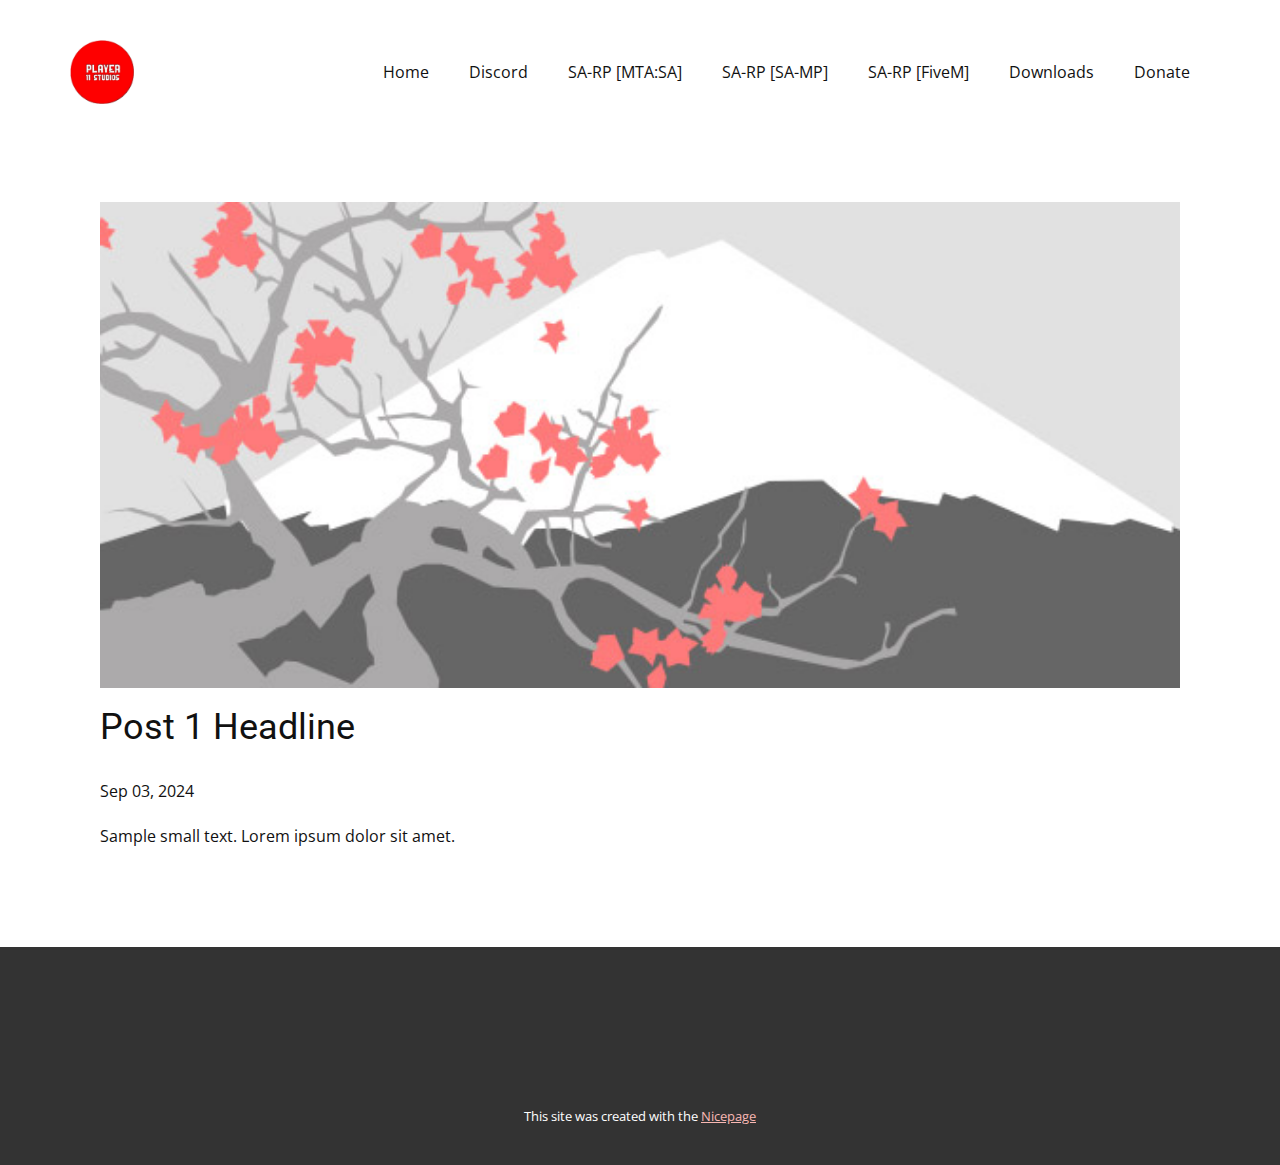
<file: blog/post.html>
<!DOCTYPE html>
<html style="font-size: 16px;" lang="en"><head>
    <meta name="viewport" content="width=device-width, initial-scale=1.0">
    <meta charset="utf-8">
    <meta name="keywords" content="Post 1 Headline">
    <meta name="description" content="">
    <title>Post 1 Headline</title>
    <link rel="stylesheet" href="../nicepage.css" media="screen">
<link rel="stylesheet" href="../Post-Template.css" media="screen">
    <script class="u-script" type="text/javascript" src="../jquery.js" defer=""></script>
    <script class="u-script" type="text/javascript" src="../nicepage.js" defer=""></script>
    <meta name="generator" content="Nicepage 6.16.5, nicepage.com">
    <link id="u-theme-google-font" rel="stylesheet" href="https://fonts.googleapis.com/css?family=Roboto:100,100i,300,300i,400,400i,500,500i,700,700i,900,900i|Open+Sans:300,300i,400,400i,500,500i,600,600i,700,700i,800,800i">
    
    
    
    <script type="application/ld+json">{
		"@context": "http://schema.org",
		"@type": "Organization",
		"name": "",
		"logo": "images/logo.png"
}</script>
    <meta name="theme-color" content="#f15048">
  <meta data-intl-tel-input-cdn-path="intlTelInput/"></head>
  <body data-path-to-root="./" data-include-products="false" class="u-body u-xl-mode" data-lang="en"><header class="u-clearfix u-header u-header" id="sec-8b81"><div class="u-clearfix u-sheet u-sheet-1">
        <a href="#" class="u-image u-logo u-image-1" data-image-width="640" data-image-height="640">
          <img src="../images/logo.png" class="u-logo-image u-logo-image-1">
        </a>
        <nav class="u-menu u-menu-dropdown u-offcanvas u-menu-1">
          <div class="menu-collapse" style="font-size: 1rem; letter-spacing: 0px;">
            <a class="u-button-style u-custom-left-right-menu-spacing u-custom-padding-bottom u-custom-top-bottom-menu-spacing u-nav-link u-text-active-palette-1-base u-text-hover-palette-2-base" href="#">
              <svg class="u-svg-link" viewBox="0 0 24 24"><use xlink:href="#menu-hamburger"></use></svg>
              <svg class="u-svg-content" version="1.1" id="menu-hamburger" viewBox="0 0 16 16" x="0px" y="0px" xmlns:xlink="http://www.w3.org/1999/xlink" xmlns="http://www.w3.org/2000/svg"><g><rect y="1" width="16" height="2"></rect><rect y="7" width="16" height="2"></rect><rect y="13" width="16" height="2"></rect>
</g></svg>
            </a>
          </div>
          <div class="u-custom-menu u-nav-container">
            <ul class="u-nav u-unstyled u-nav-1"><li class="u-nav-item"><a class="u-button-style u-nav-link u-text-active-palette-1-base u-text-hover-palette-2-base" href="../" style="padding: 10px 20px;">Home</a>
</li><li class="u-nav-item"><a class="u-button-style u-nav-link u-text-active-palette-1-base u-text-hover-palette-2-base" href="https://discord.gg/rJBp9MmPSr" style="padding: 10px 20px;">Discord</a>
</li><li class="u-nav-item"><a class="u-button-style u-nav-link u-text-active-palette-1-base u-text-hover-palette-2-base" href="../mtasa://134.255.219.81:22003" style="padding: 10px 20px;">SA-RP [MTA:SA]</a>
</li><li class="u-nav-item"><a class="u-button-style u-nav-link u-text-active-palette-1-base u-text-hover-palette-2-base" href="../samp://134.255.219.81:7777" style="padding: 10px 20px;">SA-RP [SA-MP]</a>
</li><li class="u-nav-item"><a class="u-button-style u-nav-link u-text-active-palette-1-base u-text-hover-palette-2-base" href="https://servers.fivem.net/servers/detail/6bmam6" style="padding: 10px 20px;">SA-RP [FiveM]</a>
</li><li class="u-nav-item"><a class="u-button-style u-nav-link u-text-active-palette-1-base u-text-hover-palette-2-base" style="padding: 10px 20px;">Downloads</a><div class="u-nav-popup"><ul class="u-h-spacing-20 u-nav u-unstyled u-v-spacing-10"><li class="u-nav-item"><a class="u-button-style u-nav-link u-white" href="../fivem://connect/134.255.219.81:30120">Five-M (Direct Download)</a>
</li><li class="u-nav-item"><a class="u-button-style u-nav-link u-white" href="https://mirror-cdn.multitheftauto.com/mtasa/main/mtasa-1.6.exe">MTASA (Direct Download)</a>
</li><li class="u-nav-item"><a class="u-button-style u-nav-link u-white" href="https://files.samp-sc.com/downloader.php?filename=sa-mp-0.3.7-R5-3-install.exe">SAMP (Direct Download)</a>
</li></ul>
</div>
</li><li class="u-nav-item"><a class="u-button-style u-nav-link u-text-active-palette-1-base u-text-hover-palette-2-base" href="https://buymeacoffee.com/player11" style="padding: 10px 20px;">Donate</a>
</li></ul>
          </div>
          <div class="u-custom-menu u-nav-container-collapse">
            <div class="u-black u-container-style u-inner-container-layout u-opacity u-opacity-95 u-sidenav">
              <div class="u-inner-container-layout u-sidenav-overflow">
                <div class="u-menu-close"></div>
                <ul class="u-align-center u-nav u-popupmenu-items u-unstyled u-nav-3"><li class="u-nav-item"><a class="u-button-style u-nav-link" href="../">Home</a>
</li><li class="u-nav-item"><a class="u-button-style u-nav-link" href="https://discord.gg/rJBp9MmPSr">Discord</a>
</li><li class="u-nav-item"><a class="u-button-style u-nav-link" href="../mtasa://134.255.219.81:22003">SA-RP [MTA:SA]</a>
</li><li class="u-nav-item"><a class="u-button-style u-nav-link" href="../samp://134.255.219.81:7777">SA-RP [SA-MP]</a>
</li><li class="u-nav-item"><a class="u-button-style u-nav-link" href="https://servers.fivem.net/servers/detail/6bmam6">SA-RP [FiveM]</a>
</li><li class="u-nav-item"><a class="u-button-style u-nav-link">Downloads</a><div class="u-nav-popup"><ul class="u-h-spacing-20 u-nav u-unstyled u-v-spacing-10"><li class="u-nav-item"><a class="u-button-style u-nav-link" href="../fivem://connect/134.255.219.81:30120">Five-M (Direct Download)</a>
</li><li class="u-nav-item"><a class="u-button-style u-nav-link" href="https://mirror-cdn.multitheftauto.com/mtasa/main/mtasa-1.6.exe">MTASA (Direct Download)</a>
</li><li class="u-nav-item"><a class="u-button-style u-nav-link" href="https://files.samp-sc.com/downloader.php?filename=sa-mp-0.3.7-R5-3-install.exe">SAMP (Direct Download)</a>
</li></ul>
</div>
</li><li class="u-nav-item"><a class="u-button-style u-nav-link" href="https://buymeacoffee.com/player11">Donate</a>
</li></ul>
              </div>
            </div>
            <div class="u-black u-menu-overlay u-opacity u-opacity-70"></div>
          </div>
        </nav>
      </div></header>
    <section class="u-align-center u-clearfix u-section-1" id="sec-eca7">
      <div class="u-clearfix u-sheet u-valign-middle-md u-valign-middle-sm u-valign-middle-xs u-sheet-1"><!--post_details--><!--post_details_options_json--><!--{"source":""}--><!--/post_details_options_json--><!--blog_post-->
        <div class="u-container-style u-expanded-width u-post-details u-post-details-1">
          <div class="u-container-layout u-valign-middle u-container-layout-1"><!--blog_post_image-->
            <img alt="" class="u-blog-control u-expanded-width u-image u-image-default u-image-1" src="../images/0fd3416c.jpeg"><!--/blog_post_image--><!--blog_post_header-->
            <h2 class="u-blog-control u-text u-text-1">Post 1 Headline</h2><!--/blog_post_header--><!--blog_post_metadata-->
            <div class="u-blog-control u-metadata u-metadata-1"><!--blog_post_metadata_date-->
              <span class="u-meta-date u-meta-icon">Sep 03, 2024</span><!--/blog_post_metadata_date--><!--blog_post_metadata_category-->
              <!--/blog_post_metadata_category--><!--blog_post_metadata_comments-->
              <!--/blog_post_metadata_comments-->
            </div><!--/blog_post_metadata--><!--blog_post_content-->
            <div class="u-align-justify u-blog-control u-post-content u-text u-text-2 fr-view">
  Sample small text. Lorem ipsum dolor sit amet.
  </div><!--/blog_post_content-->
          </div>
        </div><!--/blog_post--><!--/post_details-->
      </div>
    </section>
    
    
    
    <footer class="u-align-center u-clearfix u-container-align-center u-footer u-grey-80 u-footer" id="sec-0da9"><div class="u-clearfix u-sheet u-sheet-1"></div></footer>
    <section class="u-backlink u-clearfix u-grey-80">
      <p class="u-text">
        <span>This site was created with the </span>
        <a class="u-link" href="https://nicepage.com/" target="_blank" rel="nofollow">
          <span>Nicepage</span>
        </a>
      </p>
    </section>
  
</body></html>
</file>
